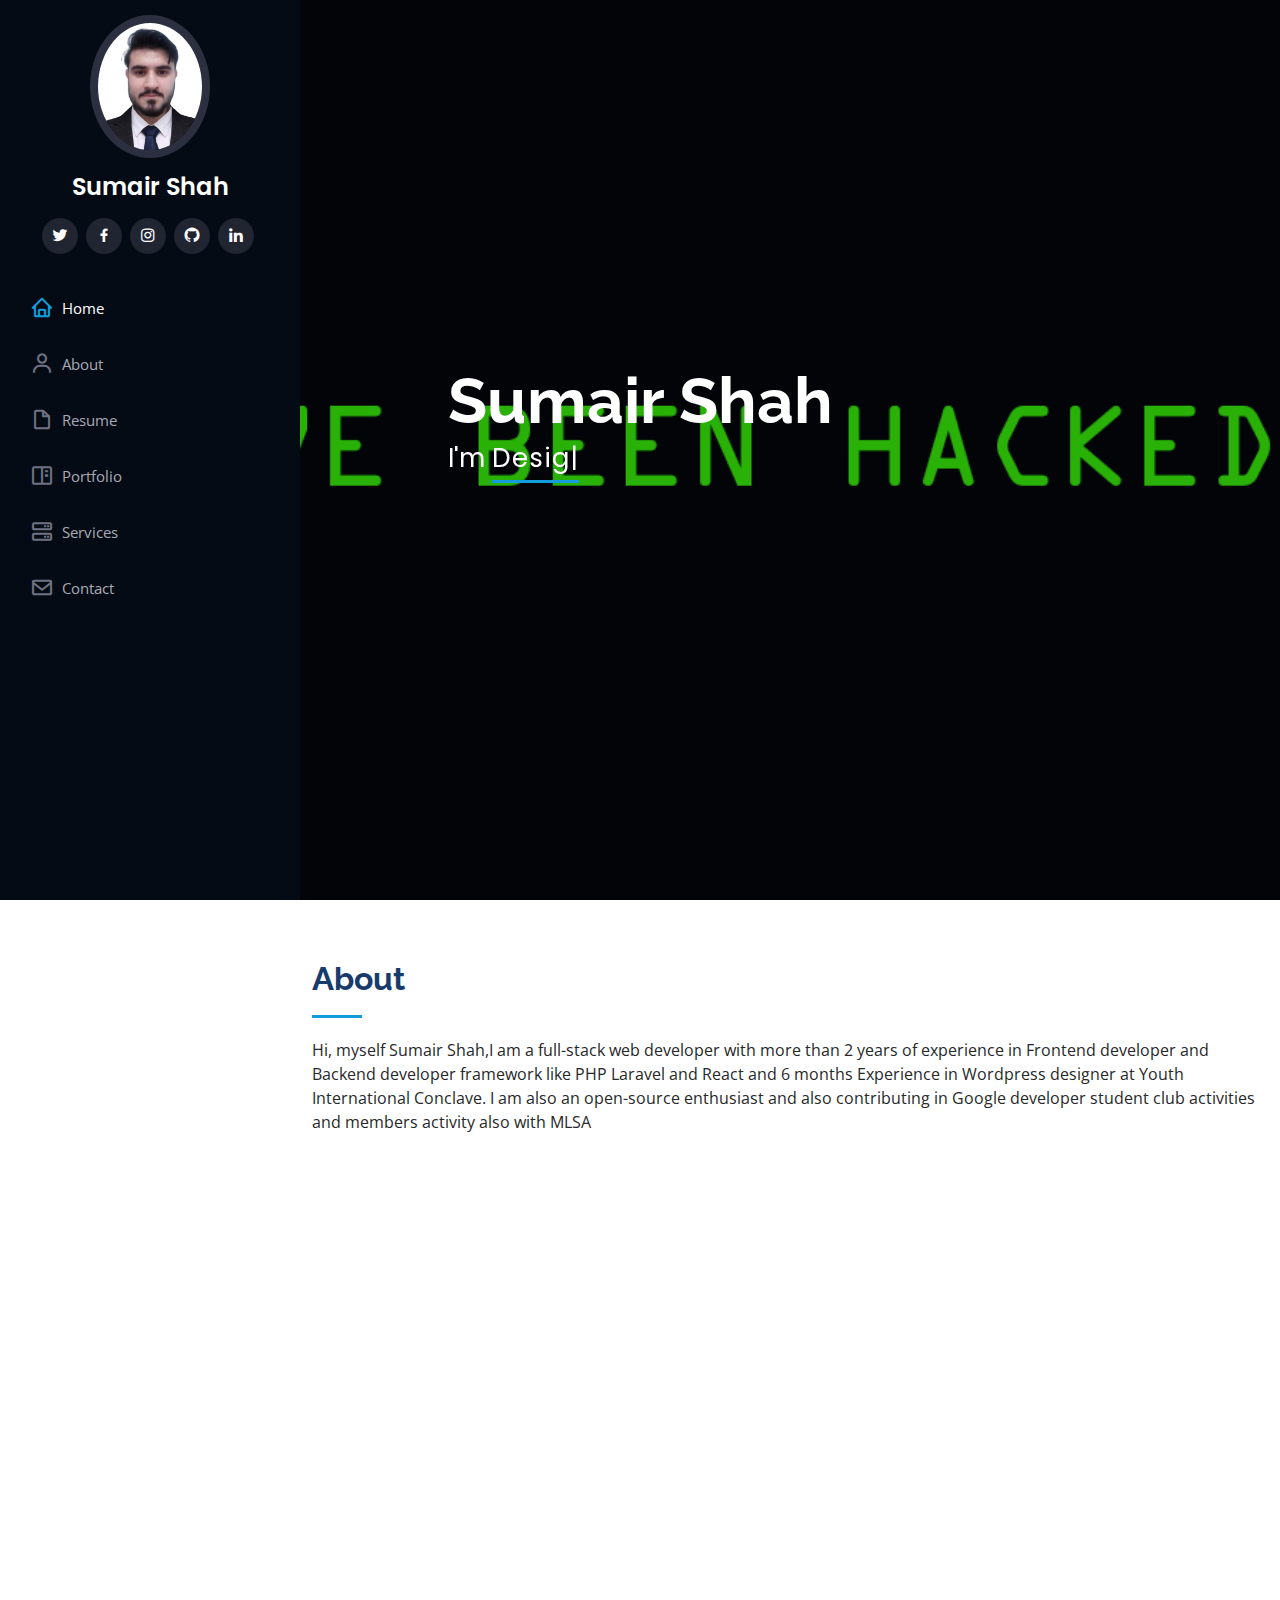
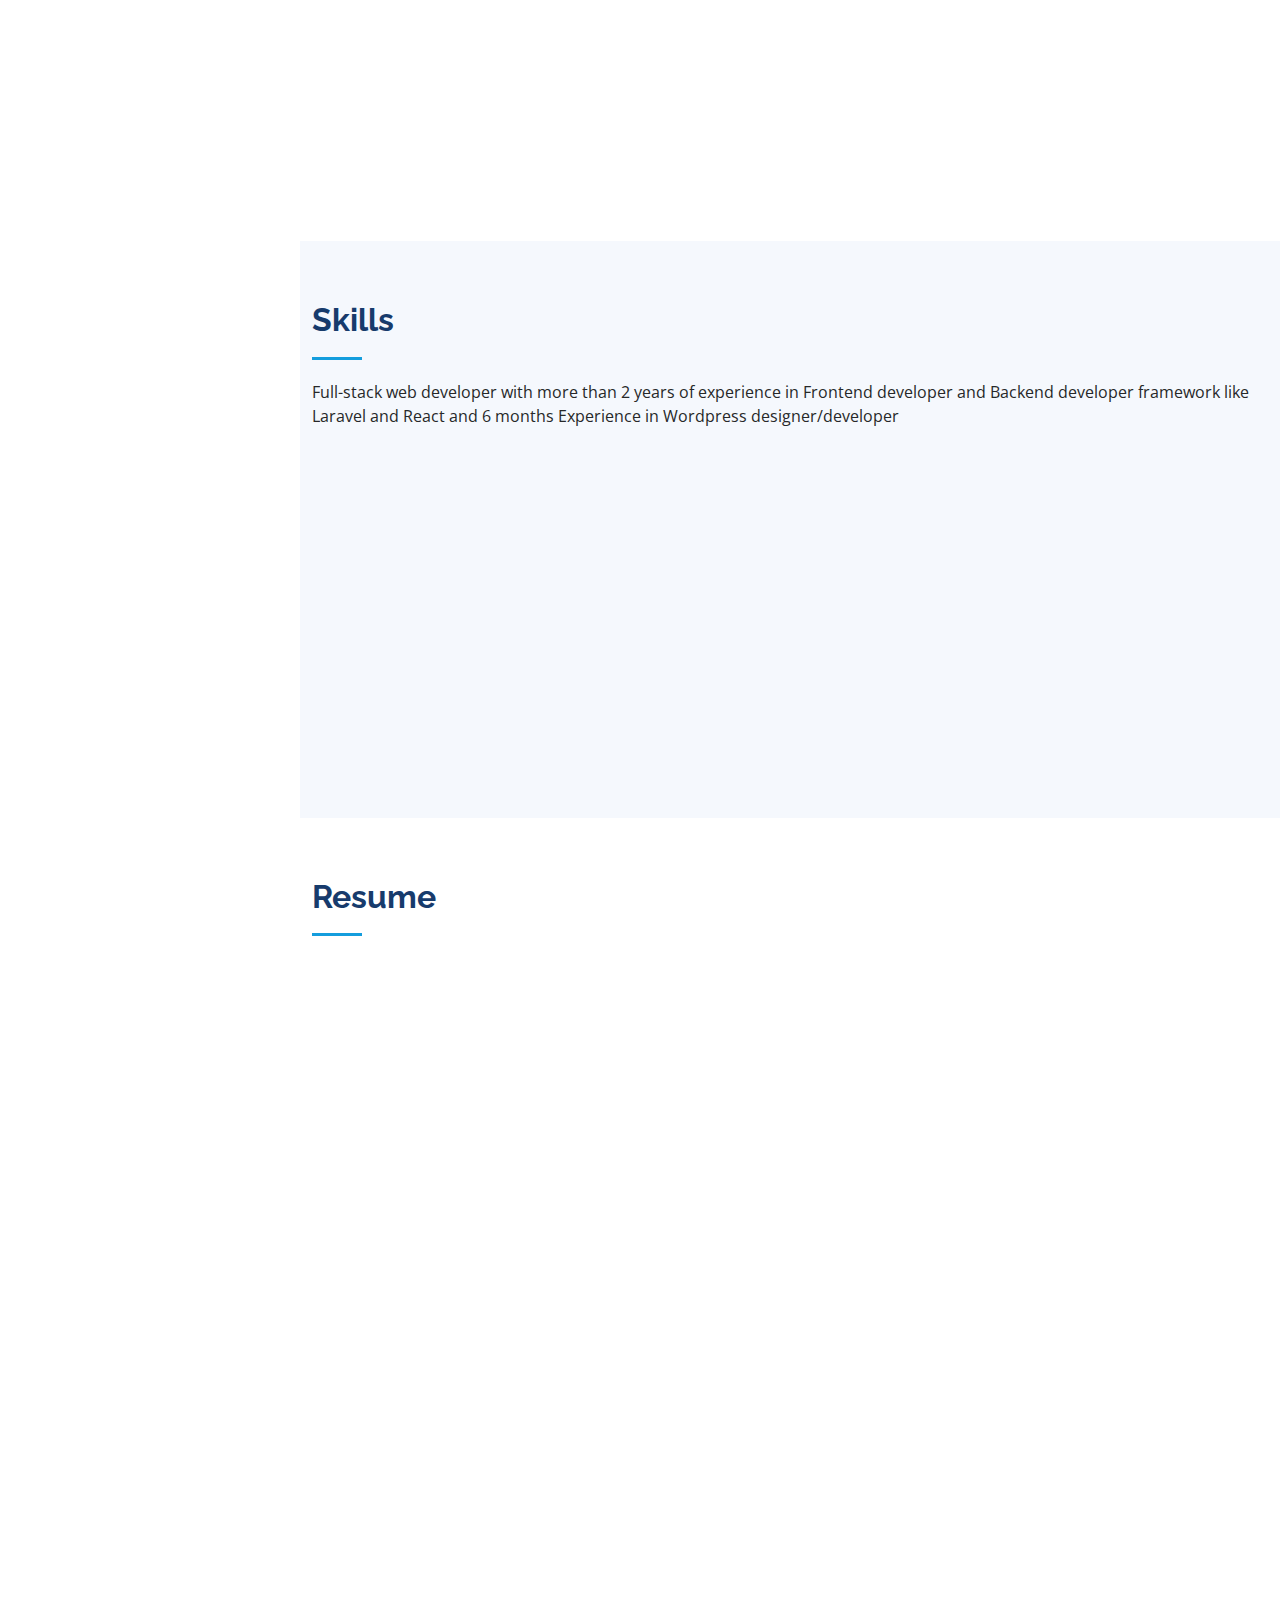
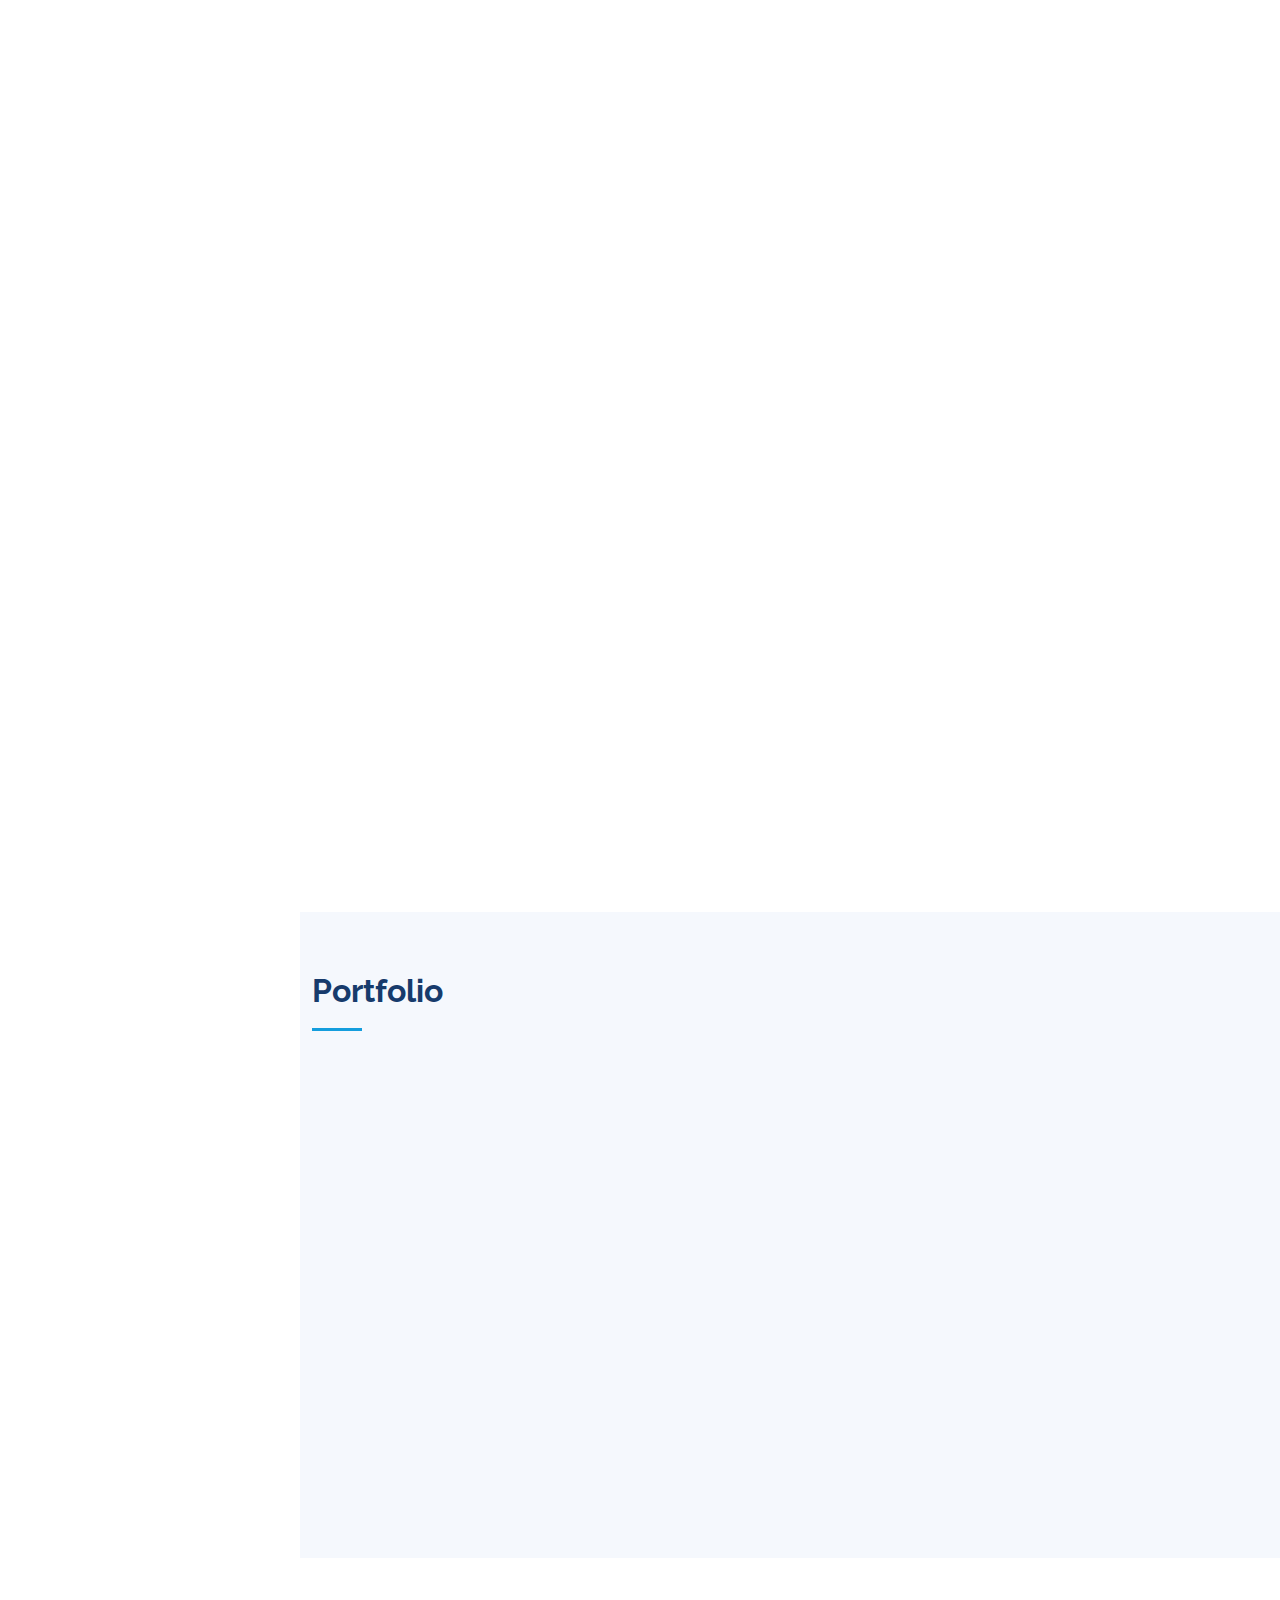
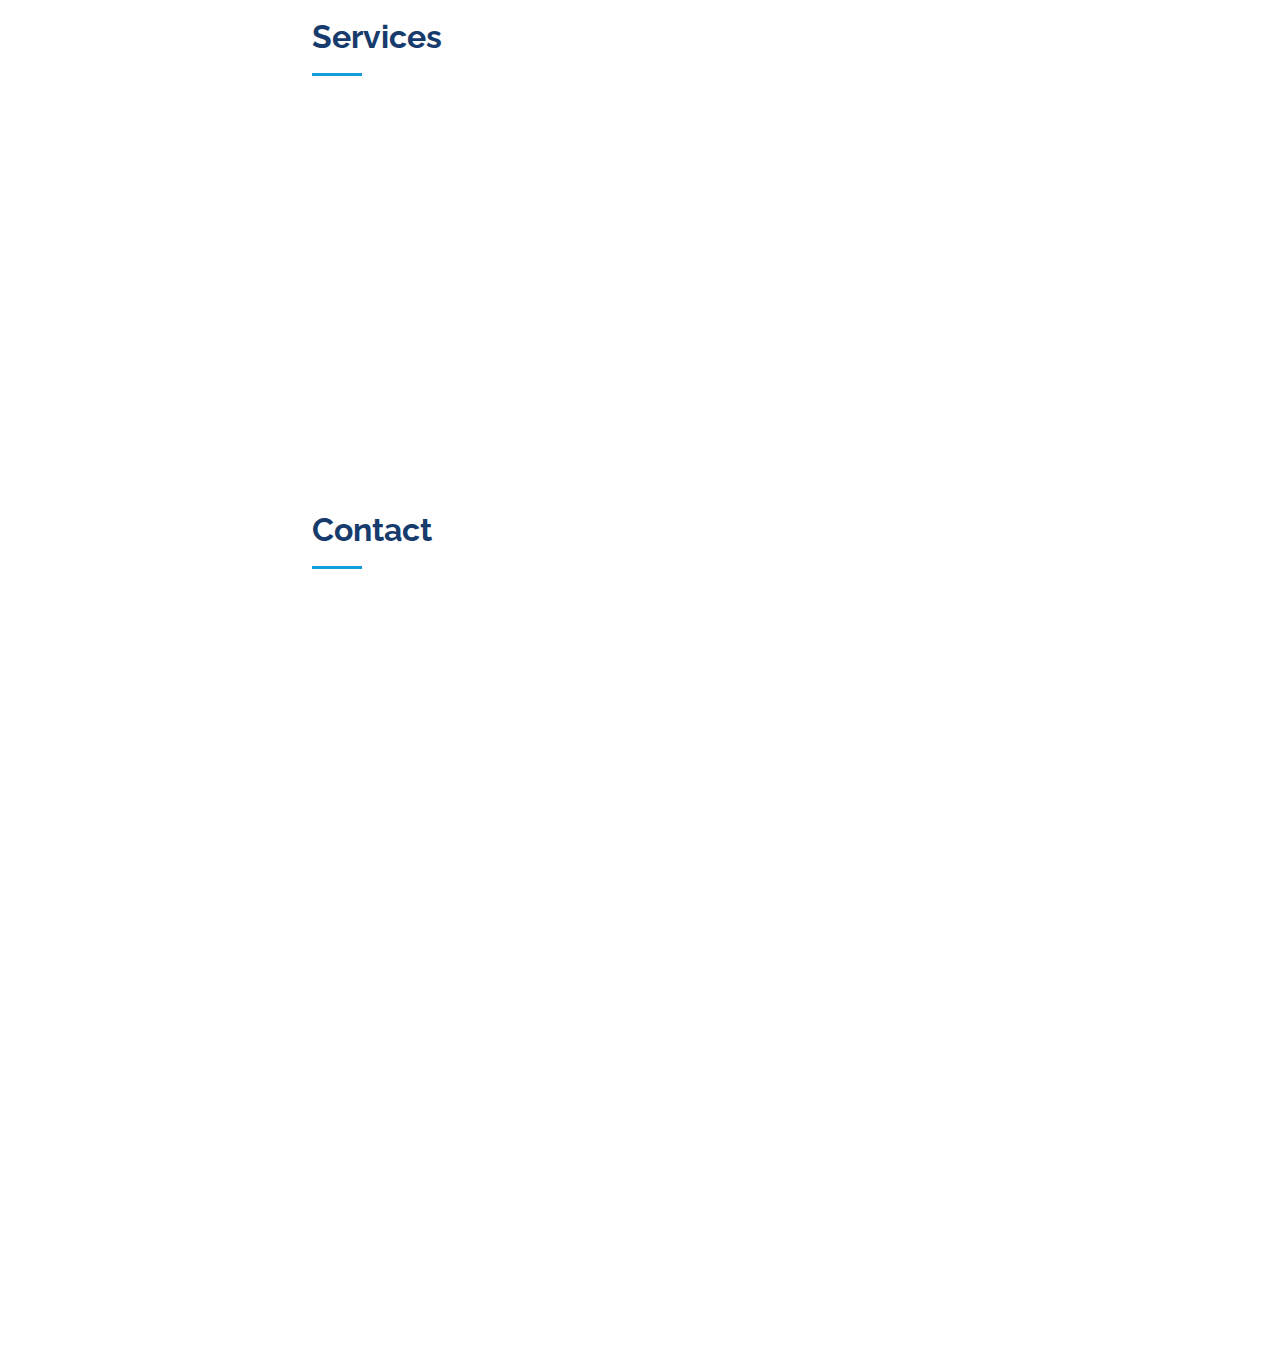
<file: index.html>
<!DOCTYPE html>
<html lang="en">

<head>
  <meta charset="utf-8">
  <meta content="width=device-width, initial-scale=1.0" name="viewport">

  <title>Sumair shah</title>
  <meta content="" name="description">
  <meta content="" name="keywords">

 

  <!-- Google Fonts -->
  <link href="https://fonts.googleapis.com/css?family=Open+Sans:300,300i,400,400i,600,600i,700,700i|Raleway:300,300i,400,400i,500,500i,600,600i,700,700i|Poppins:300,300i,400,400i,500,500i,600,600i,700,700i" rel="stylesheet">

  <!-- Vendor CSS Files -->
  <link href="assets/vendor/aos/aos.css" rel="stylesheet">
  <link href="assets/vendor/bootstrap/css/bootstrap.min.css" rel="stylesheet">
  <link href="assets/vendor/bootstrap-icons/bootstrap-icons.css" rel="stylesheet">
  <link href="assets/vendor/boxicons/css/boxicons.min.css" rel="stylesheet">
  <link href="assets/vendor/glightbox/css/glightbox.min.css" rel="stylesheet">
  <link href="assets/vendor/swiper/swiper-bundle.min.css" rel="stylesheet">

  <!-- Template Main CSS File -->
  <link href="assets/css/style.css" rel="stylesheet">

  <!-- =======================================================
  * Template Name: iPortfolio - v3.9.1
  * Template URL: https://bootstrapmade.com/iportfolio-bootstrap-portfolio-websites-template/
  * Author: BootstrapMade.com
  * License: https://bootstrapmade.com/license/
  ======================================================== -->
</head>

<body>

  <!-- ======= Mobile nav toggle button ======= -->
  <i class="bi bi-list mobile-nav-toggle d-xl-none"></i>

  <!-- ======= Header ======= -->
  <header id="header">
    <div class="d-flex flex-column">

      <div class="profile">
        <img src="assets/img/sumair.png" alt="" class="img-fluid rounded-circle">
        <h1 class="text-light"><a href="index.html">Sumair Shah</a></h1>
        <div class="social-links mt-3 text-center">
          <a href="https://twitter.com/SumairS543052" class="twitter"><i class="bx bxl-twitter"></i></a>
          <a href="https://www.facebook.com/sumair.shah.3532/" class="facebook"><i class="bx bxl-facebook"></i></a>
          <a href="https://www.instagram.com/sumair_09/" class="instagram"><i class="bx bxl-instagram"></i></a>
          <a href="https://github.com/sumair486" class="google-plus"><i class="bx bxl-github"></i></a>
          <a href="https://www.linkedin.com/in/sumair-shah-358a84194/" class="linkedin"><i class="bx bxl-linkedin"></i></a>
        </div>
      </div>

      <nav id="navbar" class="nav-menu navbar">
        <ul>
          <li><a href="#hero" class="nav-link scrollto active"><i class="bx bx-home"></i> <span>Home</span></a></li>
          <li><a href="#about" class="nav-link scrollto"><i class="bx bx-user"></i> <span>About</span></a></li>
          <li><a href="#resume" class="nav-link scrollto"><i class="bx bx-file-blank"></i> <span>Resume</span></a></li>
          <li><a href="#portfolio" class="nav-link scrollto"><i class="bx bx-book-content"></i> <span>Portfolio</span></a></li>
          <li><a href="#services" class="nav-link scrollto"><i class="bx bx-server"></i> <span>Services</span></a></li>
          <li><a href="#contact" class="nav-link scrollto"><i class="bx bx-envelope"></i> <span>Contact</span></a></li>
        </ul>
      </nav><!-- .nav-menu -->
    </div>
  </header><!-- End Header -->

  <!-- ======= Hero Section ======= -->
  <section id="hero" class="d-flex flex-column justify-content-center align-items-center">
    <div class="hero-container" data-aos="fade-in">
      <h1>Sumair Shah</h1>
      <p>I'm <span class="typed" data-typed-items="Designer, Developer"></span></p>
    </div>
  </section><!-- End Hero -->

  <main id="main">

    <!-- ======= About Section ======= -->
    <section id="about" class="about">
      <div class="container">

        <div class="section-title">
          <h2>About</h2>
          <p>Hi, myself Sumair Shah,I am a full-stack web developer with more 
than 2 years of experience in Frontend developer and Backend 
developer framework like PHP Laravel and React and 6 months Experience 
in Wordpress designer at Youth International Conclave. I am also an 
open-source enthusiast and also contributing in Google developer 
student club activities and members activity also with MLSA</p>
        </div>

        <div class="row">
          <div class="col-lg-4" data-aos="fade-right">
            <img src="assets/img/sumair.png" class="img-fluid" alt="">
          </div>
          <div class="col-lg-8 pt-4 pt-lg-0 content" data-aos="fade-left">
            <h3> Web Developer & Designer.</h3>
            <p class="fst-italic">

            </p>
            <div class="row">
              <div class="col-lg-6">
                <ul>
                  <li><i class="bi bi-chevron-right"></i> <strong>Birthday:</strong> <span>3 Sep 2001</span></li>
                  <li><i class="bi bi-chevron-right"></i> <strong>Website:</strong><a href="https://sumair-shah.netlify.app/"> <span>sumair-shah.netlify.app</span></a></li>
                  <li><i class="bi bi-chevron-right"></i> <strong>Phone:</strong> <span>03354060065</span></li>
                  <li><i class="bi bi-chevron-right"></i> <strong>City:</strong> <span>Peshawar Pakistan</span></li>
                  <li><i class="bi bi-chevron-right"></i> <strong>Github:</strong><a href="https://github.com/sumair486"> <span>github.com/sumair486</span></a></li>
                </ul>
              </div>
              <div class="col-lg-6">
                <ul>
                  <li><i class="bi bi-chevron-right"></i> <strong>Age:</strong> <span>21</span></li>
                  <li><i class="bi bi-chevron-right"></i> <strong>Degree:</strong> <span>Software Engineering</span></li>
                  <li><i class="bi bi-chevron-right"></i> <strong>Email:</strong> <span>sumairshah802@gmail.com</span></li>
                  <li><i class="bi bi-chevron-right"></i> <strong>Freelance:</strong> <span>Available</span></li>
                  <li><i class="bi bi-chevron-right"></i> <strong>LinkedIn:</strong><a href="https://www.linkedin.com/in/sumair-shah-358a84194/"> <span>www.linkedin.com/in/sumair-shah-358a84194/</span></li></a>



                </ul>
              </div>
            </div>

          </div>
        </div>

      </div>
    </section><!-- End About Section -->

    <!-- ======= Facts Section ======= -->
    <section id="facts" class="facts">
      <div class="container">

<!--         <div class="section-title">
          <h2>Facts</h2>
          <p>Magnam dolores commodi suscipit. Necessitatibus eius consequatur ex aliquid fuga eum quidem. Sit sint consectetur velit. Quisquam quos quisquam cupiditate. Et nemo qui impedit suscipit alias ea. Quia fugiat sit in iste officiis commodi quidem hic quas.</p>
        </div> -->

        <div class="row no-gutters">

          <div class="col-lg-3 col-md-6 d-md-flex align-items-md-stretch" data-aos="fade-up">
            <div class="count-box">
              <i class="bi bi-emoji-smile"></i>
              <span data-purecounter-start="0" data-purecounter-end="20" data-purecounter-duration="1" class="purecounter"></span>
              <p><strong>Happy Clients</strong></p>
            </div>
          </div>

          <div class="col-lg-3 col-md-6 d-md-flex align-items-md-stretch" data-aos="fade-up" data-aos-delay="100">
            <div class="count-box">
              <i class="bi bi-journal-richtext"></i>
              <span data-purecounter-start="0" data-purecounter-end="5" data-purecounter-duration="1" class="purecounter"></span>
              <p><strong>Projects</strong></p>
            </div>
          </div>

          <div class="col-lg-3 col-md-6 d-md-flex align-items-md-stretch" data-aos="fade-up" data-aos-delay="200">
            <div class="count-box">
              <i class="bi bi-headset"></i>
              <span data-purecounter-start="0" data-purecounter-end="24" data-purecounter-duration="1" class="purecounter"></span>
              <p><strong>Hours Of Support</strong> </p>
            </div>
          </div>

          <div class="col-lg-3 col-md-6 d-md-flex align-items-md-stretch" data-aos="fade-up" data-aos-delay="300">
            <div class="count-box">
              <i class="bi bi-people"></i>
              <span data-purecounter-start="0" data-purecounter-end="4" data-purecounter-duration="1" class="purecounter"></span>
              <p><strong>Hard Workers</strong></p>
            </div>
          </div>

        </div>

      </div>
    </section><!-- End Facts Section -->

    <!-- ======= Skills Section ======= -->
    <section id="skills" class="skills section-bg">
      <div class="container">

        <div class="section-title">
          <h2>Skills</h2>
          <p>Full-stack web developer with more 
than 2 years  of experience in Frontend developer and Backend 
developer framework like Laravel and React and 6 months Experience in Wordpress designer/developer</p>
        </div>

        <div class="row skills-content">

          <div class="col-lg-6" data-aos="fade-up">

            <div class="progress">
              <span class="skill">HTML <i class="val">100%</i></span>
              <div class="progress-bar-wrap">
                <div class="progress-bar" role="progressbar" aria-valuenow="100" aria-valuemin="0" aria-valuemax="100"></div>
              </div>
            </div>

            <div class="progress">
              <span class="skill">CSS <i class="val">90%</i></span>
              <div class="progress-bar-wrap">
                <div class="progress-bar" role="progressbar" aria-valuenow="90" aria-valuemin="0" aria-valuemax="100"></div>
              </div>
            </div>

                        <div class="progress">
              <span class="skill">Bootstrap <i class="val">100%</i></span>
              <div class="progress-bar-wrap">
                <div class="progress-bar" role="progressbar" aria-valuenow="100" aria-valuemin="0" aria-valuemax="100"></div>
              </div>
            </div>

            <div class="progress">
              <span class="skill">JavaScript <i class="val">75%</i></span>
              <div class="progress-bar-wrap">
                <div class="progress-bar" role="progressbar" aria-valuenow="75" aria-valuemin="0" aria-valuemax="100"></div>
              </div>
            </div>

                        <div class="progress">
              <span class="skill">React <i class="val">60%</i></span>
              <div class="progress-bar-wrap">
                <div class="progress-bar" role="progressbar" aria-valuenow="60" aria-valuemin="0" aria-valuemax="100"></div>
              </div>
            </div>


          </div>

          <div class="col-lg-6" data-aos="fade-up" data-aos-delay="100">

            <div class="progress">
              <span class="skill">PHP <i class="val">70%</i></span>
              <div class="progress-bar-wrap">
                <div class="progress-bar" role="progressbar" aria-valuenow="70" aria-valuemin="0" aria-valuemax="100"></div>
              </div>
            </div>

                        <div class="progress">
              <span class="skill">Laravel <i class="val">70%</i></span>
              <div class="progress-bar-wrap">
                <div class="progress-bar" role="progressbar" aria-valuenow="70" aria-valuemin="0" aria-valuemax="100"></div>
              </div>
            </div>

            <div class="progress">
              <span class="skill">WordPress/CMS <i class="val">60%</i></span>
              <div class="progress-bar-wrap">
                <div class="progress-bar" role="progressbar" aria-valuenow="60" aria-valuemin="0" aria-valuemax="100"></div>
              </div>
            </div>

                        <div class="progress">
              <span class="skill">MySQL<i class="val">80%</i></span>
              <div class="progress-bar-wrap">
                <div class="progress-bar" role="progressbar" aria-valuenow="80" aria-valuemin="0" aria-valuemax="100"></div>
              </div>
            </div>

            <div class="progress">
              <span class="skill">Figma <i class="val">50%</i></span>
              <div class="progress-bar-wrap">
                <div class="progress-bar" role="progressbar" aria-valuenow="55" aria-valuemin="0" aria-valuemax="100"></div>
              </div>
            </div>

          </div>

        </div>

      </div>
    </section><!-- End Skills Section -->

    <!-- ======= Resume Section ======= -->
    <section id="resume" class="resume">
      <div class="container">

        <div class="section-title">
          <h2>Resume</h2>
          <p></p>
        </div>

        <div class="row">
          <div class="col-lg-6" data-aos="fade-up">
            <h3 class="resume-title">Sumary</h3>
            <div class="resume-item pb-0">
              <h4>Sumair Shah</h4>
              <p><em>Hi, myself Sumair Shah,I am a full-stack web developer with more 
than 2 year of experience in Frontend developer and Backend 
developer framework like PHP Laravel and React and 6 months Experience 
in Wordpress designer/developer</em></p>
              <ul>
                <li>Peshawar Pakistan</li>
                <li>03354060065</li>
                <li>sumairshah802@gmail.com</li>
              </ul>
            </div>

            <h3 class="resume-title">Education</h3>
            <div class="resume-item">
              <h4>Bachelor of Software Engineering (Continue)</h4>
              <h5>2020 - 2024</h5>
              <p><em>Abasyn University Peshawar</em></p>
<!--               <p>Qui deserunt veniam. Et sed aliquam labore tempore sed quisquam iusto autem sit. Ea vero voluptatum qui ut dignissimos deleniti nerada porti sand markend</p> -->
            </div>

                        <h3 class="resume-title">Certifications
</h3>
            <div class="resume-item">
              <h4>Tech Karo”/ Coding course by circlewomen.co (sponsored by Engro) 

</h4>
              <h5>August 2022 - January 2023</h5>
              <p><em>Visual Training
Certified Front-end Web Developer
</em></p>
<!--               <p>Qui deserunt veniam. Et sed aliquam labore tempore sed quisquam iusto autem sit. Ea vero voluptatum qui ut dignissimos deleniti nerada porti sand markend</p> -->
              <h4>Trustech IT Solution:
</h4>
              <h5>2022</h5>
              <p><em>Certified as a Full stack web development
</em></p>

              <h4>Pakistan Software Export Board (PSEB) :

</h4>
              <h5>2022</h5>
              <p><em>Successfully completed Laravel development course

</em></p>

<h4>Microsoft Learning Student Ambassador :

</h4>
              <h5>2024</h5>
              <p><em>Web Lead in my University and manage different events and siminors

</em></p>

<h4>AWS Certified:
  

</h4>
              <h5>2024</h5>
              <p><em>Certified AWS Cloud Practitioner Essential

</em></p>

            </div>

          </div>
          <div class="col-lg-6" data-aos="fade-up" data-aos-delay="100">
            <h3 class="resume-title">Professional Experience</h3>
            <div class="resume-item">

              <h4>The Nerd Camp IT Solution</h4>
              <h5>2022</h5>
              <p><em>Web Developer</em></p>
              <ul>
                <li>Contribution in web application software like point of sales(POS)
softwares system
</li>
                <li>Cooperate with web designers to match visual design intent
. </li>

              </ul>
            </div>
            <div class="resume-item">
              <h4>Trustech IT Solution</h4>
              <h5>10/2021 - 01/2022</h5>
              <p><em>Web Developer Intern</em></p>
              <ul>
                <li> Write well designed, testable, efficient code by using best software 
development practices</li>
                <li>Integrate data from various back-end services and databases
</li>
               
              </ul>
            </div>

                        <div class="resume-item">
              <h4>Youth International Conclave</h4>
              <h5>02/2021 to 08/2022</h5>
              <p><em>Wordpress Developer</em></p>
              <ul>
                <li> Maintenance ,develop responsive website for Youth International 
Conclave organization.</li>

               
              </ul>
            </div>


            <div class="resume-item">
              <h4>ByteWise Limited</h4>
              <h5>06/2023 to 09/2023</h5>
              <p><em>Laravel Developer</em></p>
              <ul>
                <li> Successfully Collaborate to a projects such us POS , CMS, ERP Systems.</li>

               
              </ul>
            </div>


            <div class="resume-item">
              <h4>HeadStarter Fellow ship</h4>
              <h5>06/2024 to 08/2024</h5>
              <p><em>AI Engineer</em></p>
              <ul>
                <li>At Headstarter AI, a company renowned for its cutting-edge artificial intelligence technologies, I will be working on a range of projects that leverage my skills in software development and my passion for AI.</li>

               
              </ul>
            </div>

            <h3 class="resume-title">Extra Curriculum:
</h3>
            <div class="resume-item">

              <ul>
                <li>Participate in 
HACKTOBERFEST (2022)
</li>
                <li>Google Developer Student 
Club Member and perform 
different activities
. </li>
<li>Microsoft Learning Student Ambassador(Web Lead) and perform 
  events and siminors ,different activities.
  . </li>

              </ul>
            </div>


          </div>
        </div>

      </div>
    </section><!-- End Resume Section -->

    <!-- ======= Portfolio Section ======= -->
    <section id="portfolio" class="portfolio section-bg">
      <div class="container">

        <div class="section-title">
          <h2>Portfolio</h2>

        </div>

        <div class="row" data-aos="fade-up">
          <div class="col-lg-12 d-flex justify-content-center">
            <ul id="portfolio-flters">
              <li data-filter="*" class="filter-active">All Projects</li>

            </ul>
          </div>
        </div>

        <div class="row portfolio-container" data-aos="fade-up" data-aos-delay="100">

          <div class="col-lg-4 col-md-6 portfolio-item filter-app">
            <div class="portfolio-wrap">
              <img src="assets/img/portfolio/hosp2.png" class="img-fluid" alt="">
              <div class="portfolio-links">
                <a href="assets/img/portfolio/hosp2.png" data-gallery="portfolioGallery" class="portfolio-lightbox" title="App 1"><i class="bx bx-plus"></i></a>
                <a href="portfolio-details.html" title="More Details"><i class="bx bx-link"></i></a>
              </div>
            </div>
          </div>

          <div class="col-lg-4 col-md-6 portfolio-item filter-web">
            <div class="portfolio-wrap">
              <img src="assets/img/portfolio/ecom1.png" class="img-fluid" alt="">
              <div class="portfolio-links">
                <a href="assets/img/portfolio/ecom1.png" data-gallery="portfolioGallery" class="portfolio-lightbox" title="Web 3"><i class="bx bx-plus"></i></a>
                <a href="portfolio-details-2.html" title="More Details"><i class="bx bx-link"></i></a>
              </div>
            </div>
          </div>

          <div class="col-lg-4 col-md-6 portfolio-item filter-app">
            <div class="portfolio-wrap">
              <img src="assets/img/portfolio/haq1.png" class="img-fluid" alt="">
              <div class="portfolio-links">
                <a href="assets/img/portfolio/haq1.png" data-gallery="portfolioGallery" class="portfolio-lightbox" title="App 2"><i class="bx bx-plus"></i></a>
                <a href="portfolio-details-3.html" title="More Details"><i class="bx bx-link"></i></a>
              </div>
            </div>
          </div>

          <div class="col-lg-4 col-md-6 portfolio-item filter-card">
            <div class="portfolio-wrap">
              <img src="assets/img/portfolio/text1.png" class="img-fluid" alt="">
              <div class="portfolio-links">
                <a href="assets/img/portfolio/text1.png" data-gallery="portfolioGallery" class="portfolio-lightbox" title="Card 2"><i class="bx bx-plus"></i></a>
                <a href="portfolio-details-4.html" title="More Details"><i class="bx bx-link"></i></a>
              </div>
            </div>
          </div>



          <div class="col-lg-4 col-md-6 portfolio-item filter-app">
            <div class="portfolio-wrap">
              <img src="assets/img/portfolio/sind1.png" class="img-fluid" alt="">
              <div class="portfolio-links">
                <a href="assets/img/portfolio/sind1.png" data-gallery="portfolioGallery" class="portfolio-lightbox" title="App 3"><i class="bx bx-plus"></i></a>
                <a href="portfolio-details-6.html" title="More Details"><i class="bx bx-link"></i></a>
              </div>
            </div>
          </div>

                    <div class="col-lg-4 col-md-6 portfolio-item filter-web">
            <div class="portfolio-wrap">
              <img src="assets/img/portfolio/wea1.png" class="img-fluid" alt="">
              <div class="portfolio-links">
                <a href="assets/img/portfolio/wea1.png" data-gallery="portfolioGallery" class="portfolio-lightbox" title="Web 2"><i class="bx bx-plus"></i></a>
                <a href="portfolio-details-5.html" title="More Details"><i class="bx bx-link"></i></a>
              </div>
            </div>
          </div>


        </div>

      </div>
    </section><!-- End Portfolio Section -->

    <!-- ======= Services Section ======= -->
    <section id="services" class="services">
      <div class="container">

        <div class="section-title">
          <h2>Services</h2>

        </div>

        <div class="row">
          <div class="col-lg-4 col-md-6 icon-box" data-aos="fade-up">
            <div class="icon"><i class="bi bi-briefcase"></i></div>
            <h4 class="title">Website development</h4>
            <p class="description">Web development services help create all types of web-based software and ensure great experience for web users. At ScienceSoft, we professionally design, redesign and continuously support customer-facing </p>
          </div>
          <div class="col-lg-4 col-md-6 icon-box" data-aos="fade-up" data-aos-delay="100">
            <div class="icon"><i class="bi bi-card-checklist"></i></div>
            <h4 class="title">Web apps</h4>
            <p class="description">We build web apps for efficient management of different business activities. We apply smart automation to streamline workflows and integrate corporate systems together for coherent operation.</p>
          </div>
          
         
         
          <div class="col-lg-4 col-md-6 icon-box" data-aos="fade-up" data-aos-delay="500">
            <div class="icon"><i class="bi bi-calendar4-week"></i></div>
            <h4 class="title">UI/UX</h4>
            <p class="description">A UI/UX designer's job is to create user-friendly interfaces that enable users to understand how to use complex technical products. If you're passionate about the latest technology trends and devices.</p>
          </div>
        </div>

      </div>
    </section><!-- End Services Section -->




    <!-- ======= Contact Section ======= -->
    <section id="contact" class="contact">
      <div class="container">

        <div class="section-title">
          <h2>Contact</h2>

        </div>

        <div class="row" data-aos="fade-in">

          <div class="col-lg-5 d-flex align-items-stretch">
            <div class="info">
              <div class="address">
                <i class="bi bi-geo-alt"></i>
                <h4>Location:</h4>
                <p>Peshawar Pakistan</p>
              </div>

              <div class="email">
                <i class="bi bi-envelope"></i>
                <h4>Email:</h4>
                <p>sumairshah802@gmail.com</p>
              </div>

              <div class="phone">
                <i class="bi bi-phone"></i>
                <h4>Call:</h4>
                <p>03354060065</p>
              </div>

              <iframe src="https://www.google.com/maps/embed?pb=!1m14!1m8!1m3!1d12097.433213460943!2d-74.0062269!3d40.7101282!3m2!1i1024!2i768!4f13.1!3m3!1m2!1s0x0%3A0xb89d1fe6bc499443!2sDowntown+Conference+Center!5e0!3m2!1smk!2sbg!4v1539943755621" frameborder="0" style="border:0; width: 100%; height: 290px;" allowfullscreen></iframe>
            </div>

          </div>

          <div class="col-lg-7 mt-5 mt-lg-0 d-flex align-items-stretch">
            <form action="forms/contact.php" method="post" role="form" class="php-email-form">
              <div class="row">
                <div class="form-group col-md-6">
                  <label for="name">Your Name</label>
                  <input type="text" name="name" class="form-control" id="name" required>
                </div>
                <div class="form-group col-md-6">
                  <label for="name">Your Email</label>
                  <input type="email" class="form-control" name="email" id="email" required>
                </div>
              </div>
              <div class="form-group">
                <label for="name">Subject</label>
                <input type="text" class="form-control" name="subject" id="subject" required>
              </div>
              <div class="form-group">
                <label for="name">Message</label>
                <textarea class="form-control" name="message" rows="10" required></textarea>
              </div>
              <div class="my-3">
                <div class="loading">Loading</div>
                <div class="error-message"></div>
                <div class="sent-message">Your message has been sent. Thank you!</div>
              </div>
              <div class="text-center"><button type="submit">Send Message</button></div>
            </form>
          </div>

        </div>

      </div>
    </section><!-- End Contact Section -->

  </main><!-- End #main -->



  <a href="#" class="back-to-top d-flex align-items-center justify-content-center"><i class="bi bi-arrow-up-short"></i></a>

  <!-- Vendor JS Files -->
  <script src="assets/vendor/purecounter/purecounter_vanilla.js"></script>
  <script src="assets/vendor/aos/aos.js"></script>
  <script src="assets/vendor/bootstrap/js/bootstrap.bundle.min.js"></script>
  <script src="assets/vendor/glightbox/js/glightbox.min.js"></script>
  <script src="assets/vendor/isotope-layout/isotope.pkgd.min.js"></script>
  <script src="assets/vendor/swiper/swiper-bundle.min.js"></script>
  <script src="assets/vendor/typed.js/typed.min.js"></script>
  <script src="assets/vendor/waypoints/noframework.waypoints.js"></script>
  <script src="assets/vendor/php-email-form/validate.js"></script>

  <!-- Template Main JS File -->
  <script src="assets/js/main.js"></script>

</body>

</html>
</file>
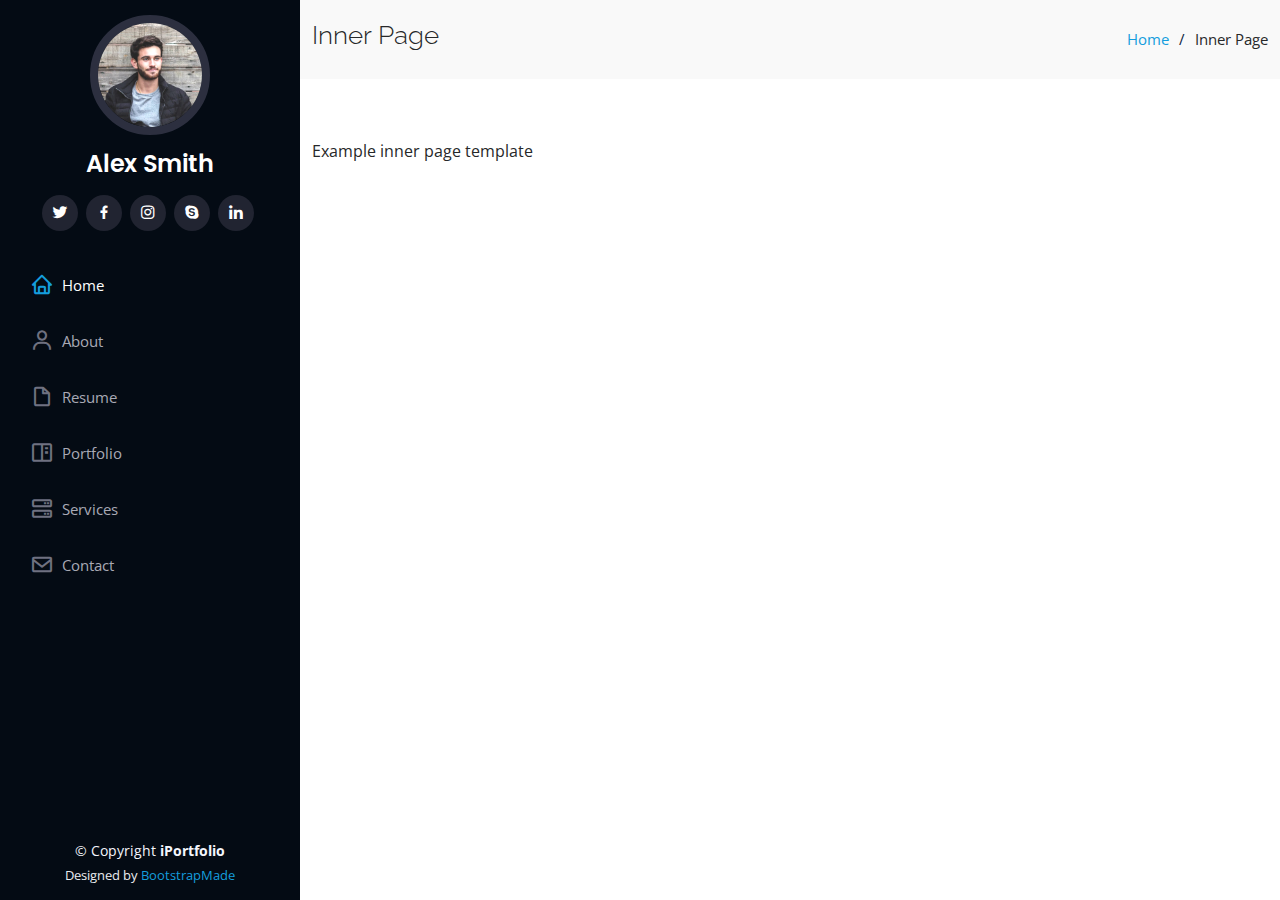
<file: inner-page.html>
<!DOCTYPE html>
<html lang="en">

<head>
  <meta charset="utf-8">
  <meta content="width=device-width, initial-scale=1.0" name="viewport">

  <title>Inner Page - iPortfolio Bootstrap Template</title>
  <meta content="" name="description">
  <meta content="" name="keywords">

  <!-- Favicons -->
  <link href="assets/img/sumair.png" rel="icon">
  <link href="assets/img/apple-touch-icon.png" rel="apple-touch-icon">

  <!-- Google Fonts -->
  <link href="https://fonts.googleapis.com/css?family=Open+Sans:300,300i,400,400i,600,600i,700,700i|Raleway:300,300i,400,400i,500,500i,600,600i,700,700i|Poppins:300,300i,400,400i,500,500i,600,600i,700,700i" rel="stylesheet">

  <!-- Vendor CSS Files -->
  <link href="assets/vendor/aos/aos.css" rel="stylesheet">
  <link href="assets/vendor/bootstrap/css/bootstrap.min.css" rel="stylesheet">
  <link href="assets/vendor/bootstrap-icons/bootstrap-icons.css" rel="stylesheet">
  <link href="assets/vendor/boxicons/css/boxicons.min.css" rel="stylesheet">
  <link href="assets/vendor/glightbox/css/glightbox.min.css" rel="stylesheet">
  <link href="assets/vendor/swiper/swiper-bundle.min.css" rel="stylesheet">

  <!-- Template Main CSS File -->
  <link href="assets/css/style.css" rel="stylesheet">

  <!-- =======================================================
  * Template Name: iPortfolio - v3.9.1
  * Template URL: https://bootstrapmade.com/iportfolio-bootstrap-portfolio-websites-template/
  * Author: BootstrapMade.com
  * License: https://bootstrapmade.com/license/
  ======================================================== -->
</head>

<body>

  <!-- ======= Mobile nav toggle button ======= -->
  <i class="bi bi-list mobile-nav-toggle d-xl-none"></i>

  <!-- ======= Header ======= -->
  <header id="header">
    <div class="d-flex flex-column">

      <div class="profile">
        <img src="assets/img/profile-img.jpg" alt="" class="img-fluid rounded-circle">
        <h1 class="text-light"><a href="index.html">Alex Smith</a></h1>
        <div class="social-links mt-3 text-center">
          <a href="#" class="twitter"><i class="bx bxl-twitter"></i></a>
          <a href="#" class="facebook"><i class="bx bxl-facebook"></i></a>
          <a href="#" class="instagram"><i class="bx bxl-instagram"></i></a>
          <a href="#" class="google-plus"><i class="bx bxl-skype"></i></a>
          <a href="#" class="linkedin"><i class="bx bxl-linkedin"></i></a>
        </div>
      </div>

      <nav id="navbar" class="nav-menu navbar">
        <ul>
          <li><a href="#hero" class="nav-link scrollto active"><i class="bx bx-home"></i> <span>Home</span></a></li>
          <li><a href="#about" class="nav-link scrollto"><i class="bx bx-user"></i> <span>About</span></a></li>
          <li><a href="#resume" class="nav-link scrollto"><i class="bx bx-file-blank"></i> <span>Resume</span></a></li>
          <li><a href="#portfolio" class="nav-link scrollto"><i class="bx bx-book-content"></i> <span>Portfolio</span></a></li>
          <li><a href="#services" class="nav-link scrollto"><i class="bx bx-server"></i> <span>Services</span></a></li>
          <li><a href="#contact" class="nav-link scrollto"><i class="bx bx-envelope"></i> <span>Contact</span></a></li>
        </ul>
      </nav><!-- .nav-menu -->
    </div>
  </header><!-- End Header -->

  <main id="main">

    <!-- ======= Breadcrumbs ======= -->
    <section class="breadcrumbs">
      <div class="container">

        <div class="d-flex justify-content-between align-items-center">
          <h2>Inner Page</h2>
          <ol>
            <li><a href="index.html">Home</a></li>
            <li>Inner Page</li>
          </ol>
        </div>

      </div>
    </section><!-- End Breadcrumbs -->

    <section class="inner-page">
      <div class="container">
        <p>
          Example inner page template
        </p>
      </div>
    </section>

  </main><!-- End #main -->

  <!-- ======= Footer ======= -->
  <footer id="footer">
    <div class="container">
      <div class="copyright">
        &copy; Copyright <strong><span>iPortfolio</span></strong>
      </div>
      <div class="credits">
        <!-- All the links in the footer should remain intact. -->
        <!-- You can delete the links only if you purchased the pro version. -->
        <!-- Licensing information: https://bootstrapmade.com/license/ -->
        <!-- Purchase the pro version with working PHP/AJAX contact form: https://bootstrapmade.com/iportfolio-bootstrap-portfolio-websites-template/ -->
        Designed by <a href="https://bootstrapmade.com/">BootstrapMade</a>
      </div>
    </div>
  </footer><!-- End  Footer -->

  <a href="#" class="back-to-top d-flex align-items-center justify-content-center"><i class="bi bi-arrow-up-short"></i></a>

  <!-- Vendor JS Files -->
  <script src="assets/vendor/purecounter/purecounter_vanilla.js"></script>
  <script src="assets/vendor/aos/aos.js"></script>
  <script src="assets/vendor/bootstrap/js/bootstrap.bundle.min.js"></script>
  <script src="assets/vendor/glightbox/js/glightbox.min.js"></script>
  <script src="assets/vendor/isotope-layout/isotope.pkgd.min.js"></script>
  <script src="assets/vendor/swiper/swiper-bundle.min.js"></script>
  <script src="assets/vendor/typed.js/typed.min.js"></script>
  <script src="assets/vendor/waypoints/noframework.waypoints.js"></script>
  <script src="assets/vendor/php-email-form/validate.js"></script>

  <!-- Template Main JS File -->
  <script src="assets/js/main.js"></script>

</body>

</html>
</file>
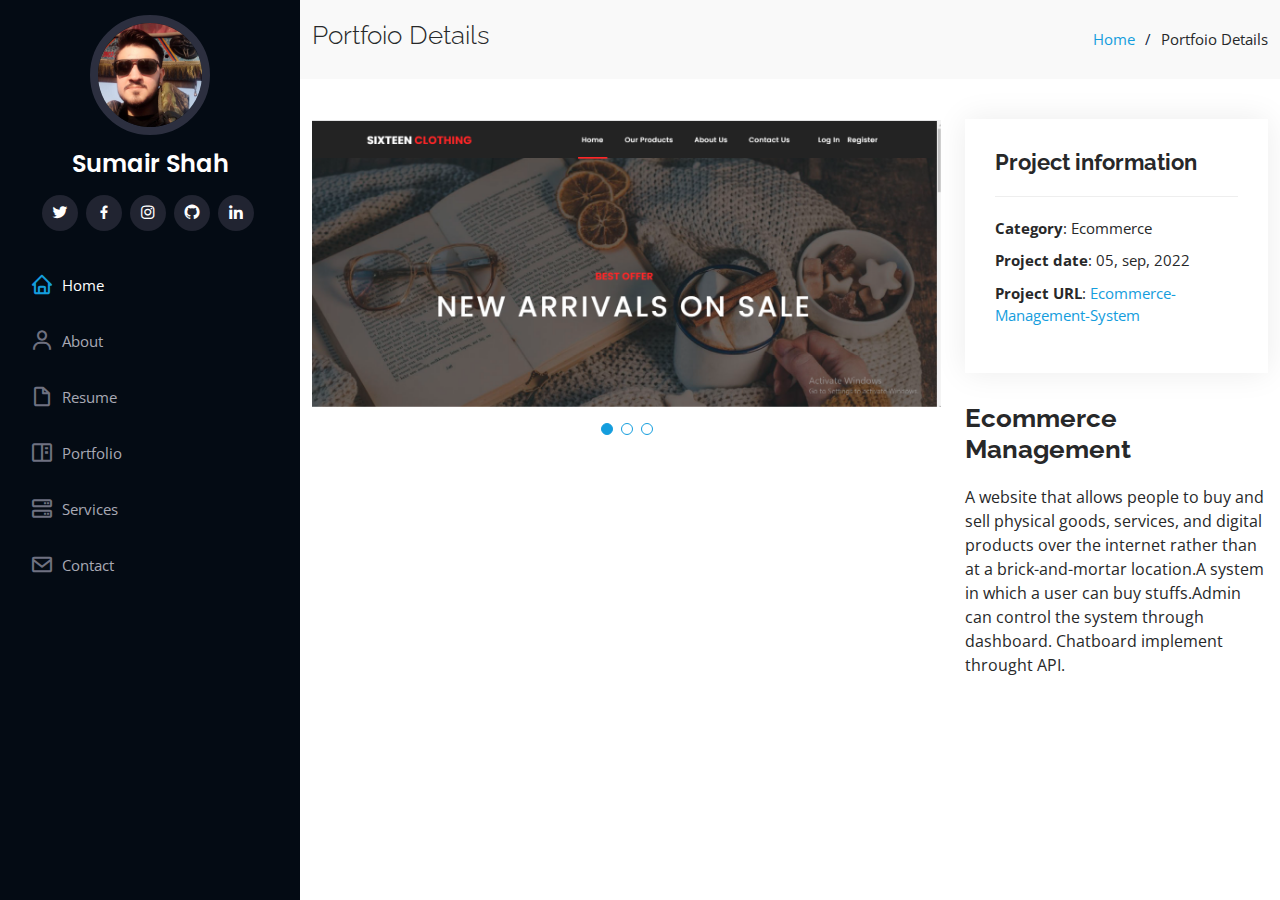
<file: portfolio-details-2.html>
<!DOCTYPE html>
<html lang="en">

<head>
  <meta charset="utf-8">
  <meta content="width=device-width, initial-scale=1.0" name="viewport">

  <title>Portfolio Details</title>
  <meta content="" name="description">
  <meta content="" name="keywords">

  <!-- Favicons -->
  <link href="assets/img/favicon.png" rel="icon">
  <link href="assets/img/apple-touch-icon.png" rel="apple-touch-icon">

  <!-- Google Fonts -->
  <link href="https://fonts.googleapis.com/css?family=Open+Sans:300,300i,400,400i,600,600i,700,700i|Raleway:300,300i,400,400i,500,500i,600,600i,700,700i|Poppins:300,300i,400,400i,500,500i,600,600i,700,700i" rel="stylesheet">

  <!-- Vendor CSS Files -->
  <link href="assets/vendor/aos/aos.css" rel="stylesheet">
  <link href="assets/vendor/bootstrap/css/bootstrap.min.css" rel="stylesheet">
  <link href="assets/vendor/bootstrap-icons/bootstrap-icons.css" rel="stylesheet">
  <link href="assets/vendor/boxicons/css/boxicons.min.css" rel="stylesheet">
  <link href="assets/vendor/glightbox/css/glightbox.min.css" rel="stylesheet">
  <link href="assets/vendor/swiper/swiper-bundle.min.css" rel="stylesheet">

  <!-- Template Main CSS File -->
  <link href="assets/css/style.css" rel="stylesheet">

  <!-- =======================================================
  * Template Name: iPortfolio - v3.9.1
  * Template URL: https://bootstrapmade.com/iportfolio-bootstrap-portfolio-websites-template/
  * Author: BootstrapMade.com
  * License: https://bootstrapmade.com/license/
  ======================================================== -->
</head>

<body>

  <!-- ======= Mobile nav toggle button ======= -->
  <i class="bi bi-list mobile-nav-toggle d-xl-none"></i>

  <header id="header">
    <div class="d-flex flex-column">

      <div class="profile">
        <img src="assets/img/sumair.jpg" alt="" class="img-fluid rounded-circle">
        <h1 class="text-light"><a href="index.html">Sumair Shah</a></h1>
        <div class="social-links mt-3 text-center">
          <a href="https://twitter.com/SumairS543052" class="twitter"><i class="bx bxl-twitter"></i></a>
          <a href="https://www.facebook.com/sumair.shah.3532/" class="facebook"><i class="bx bxl-facebook"></i></a>
          <a href="https://www.instagram.com/sumair_09/" class="instagram"><i class="bx bxl-instagram"></i></a>
          <a href="https://github.com/sumair486" class="google-plus"><i class="bx bxl-github"></i></a>
          <a href="https://www.linkedin.com/in/sumair-shah-358a84194/" class="linkedin"><i class="bx bxl-linkedin"></i></a>
        </div>
      </div>

      <nav id="navbar" class="nav-menu navbar">
        <ul>
          <li><a href="#hero" class="nav-link scrollto active"><i class="bx bx-home"></i> <span>Home</span></a></li>
          <li><a href="#about" class="nav-link scrollto"><i class="bx bx-user"></i> <span>About</span></a></li>
          <li><a href="#resume" class="nav-link scrollto"><i class="bx bx-file-blank"></i> <span>Resume</span></a></li>
          <li><a href="#portfolio" class="nav-link scrollto"><i class="bx bx-book-content"></i> <span>Portfolio</span></a></li>
          <li><a href="#services" class="nav-link scrollto"><i class="bx bx-server"></i> <span>Services</span></a></li>
          <li><a href="#contact" class="nav-link scrollto"><i class="bx bx-envelope"></i> <span>Contact</span></a></li>
        </ul>
      </nav><!-- .nav-menu -->
    </div>
  </header><!-- End Header -->


  <main id="main">

    <!-- ======= Breadcrumbs ======= -->
    <section id="breadcrumbs" class="breadcrumbs">
      <div class="container">

        <div class="d-flex justify-content-between align-items-center">
          <h2>Portfoio Details</h2>
          <ol>
            <li><a href="index.html">Home</a></li>
            <li>Portfoio Details</li>
          </ol>
        </div>

      </div>
    </section><!-- End Breadcrumbs -->

    <!-- ======= Portfolio Details Section ======= -->
    <section id="portfolio-details" class="portfolio-details">
      <div class="container">

        <div class="row gy-4">

          <div class="col-lg-8">
            <div class="portfolio-details-slider swiper">
              <div class="swiper-wrapper align-items-center">

                <div class="swiper-slide">
                  <img src="assets/img/portfolio/ecom1.png" alt="">
                </div>

                <div class="swiper-slide">
                  <img src="assets/img/portfolio/ecom2.png" alt="">
                </div>

                <div class="swiper-slide">
                  <img src="assets/img/portfolio/ecom3.png" alt="">
                </div>



              </div>
              <div class="swiper-pagination"></div>
            </div>
          </div>

          <div class="col-lg-4">
            <div class="portfolio-info">
              <h3>Project information</h3>
              <ul>
                <li><strong>Category</strong>: Ecommerce</li>
                <li><strong>Project date</strong>: 05, sep, 2022</li>
                <li><strong>Project URL</strong>: <a href="https://github.com/sumair486/Ecommerce-Management-System">Ecommerce-Management-System</a></li>
              </ul>
            </div>
            <div class="portfolio-description">
              <h2>Ecommerce Management</h2>
              <p>
              A website that allows people to buy and sell physical goods, services, and digital products over the internet rather than at a brick-and-mortar location.A system in which a user can buy stuffs.Admin can control the system through dashboard. Chatboard implement throught API.
              </p>
            </div>
          </div>

        </div>

      </div>
    </section><!-- End Portfolio Details Section -->

  </main><!-- End #main -->



  <a href="#" class="back-to-top d-flex align-items-center justify-content-center"><i class="bi bi-arrow-up-short"></i></a>

  <!-- Vendor JS Files -->
  <script src="assets/vendor/purecounter/purecounter_vanilla.js"></script>
  <script src="assets/vendor/aos/aos.js"></script>
  <script src="assets/vendor/bootstrap/js/bootstrap.bundle.min.js"></script>
  <script src="assets/vendor/glightbox/js/glightbox.min.js"></script>
  <script src="assets/vendor/isotope-layout/isotope.pkgd.min.js"></script>
  <script src="assets/vendor/swiper/swiper-bundle.min.js"></script>
  <script src="assets/vendor/typed.js/typed.min.js"></script>
  <script src="assets/vendor/waypoints/noframework.waypoints.js"></script>
  <script src="assets/vendor/php-email-form/validate.js"></script>

  <!-- Template Main JS File -->
  <script src="assets/js/main.js"></script>

</body>

</html>
</file>
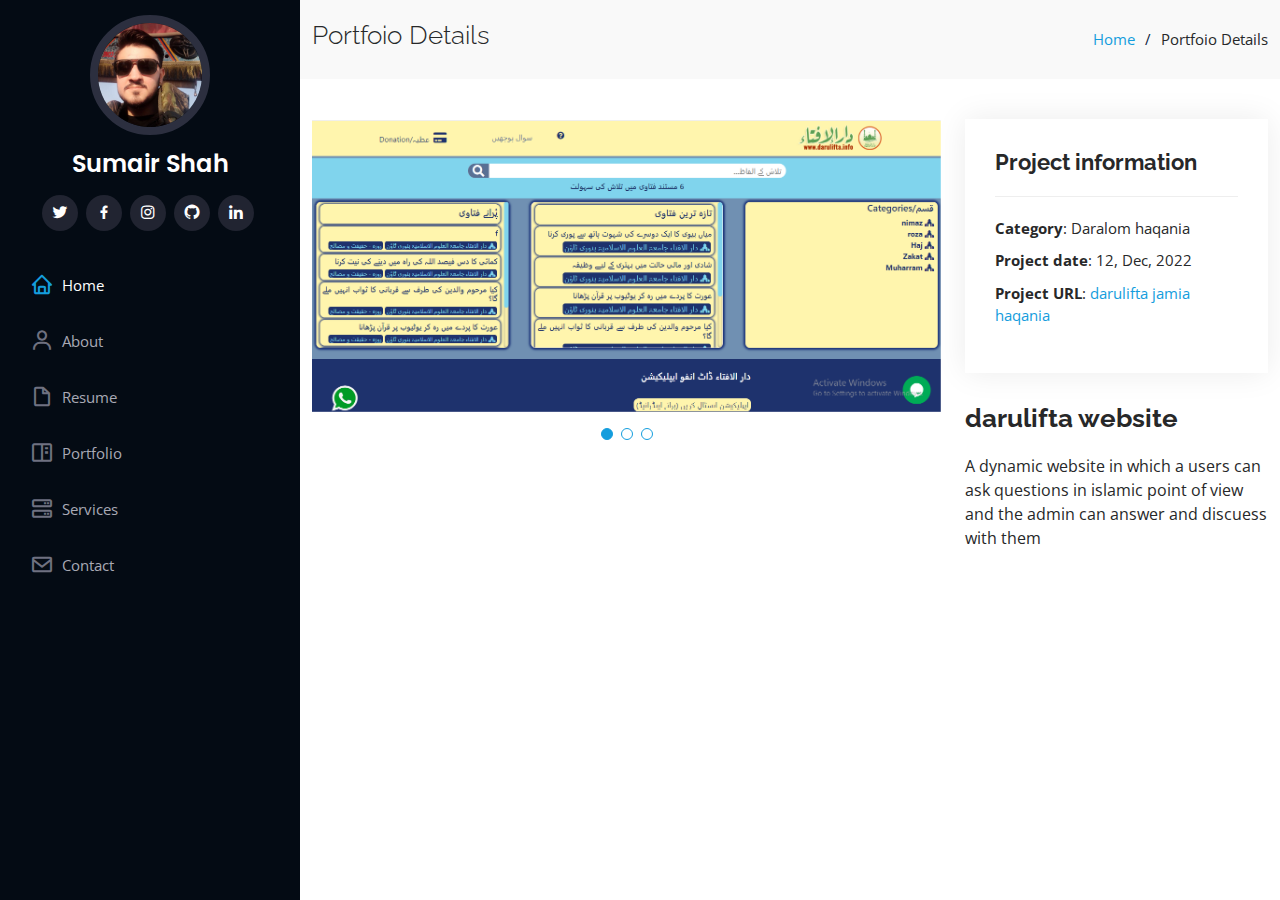
<file: portfolio-details-3.html>
<!DOCTYPE html>
<html lang="en">

<head>
  <meta charset="utf-8">
  <meta content="width=device-width, initial-scale=1.0" name="viewport">

  <title>Portfolio Details</title>
  <meta content="" name="description">
  <meta content="" name="keywords">

  <!-- Favicons -->
  <link href="assets/img/favicon.png" rel="icon">
  <link href="assets/img/apple-touch-icon.png" rel="apple-touch-icon">

  <!-- Google Fonts -->
  <link href="https://fonts.googleapis.com/css?family=Open+Sans:300,300i,400,400i,600,600i,700,700i|Raleway:300,300i,400,400i,500,500i,600,600i,700,700i|Poppins:300,300i,400,400i,500,500i,600,600i,700,700i" rel="stylesheet">

  <!-- Vendor CSS Files -->
  <link href="assets/vendor/aos/aos.css" rel="stylesheet">
  <link href="assets/vendor/bootstrap/css/bootstrap.min.css" rel="stylesheet">
  <link href="assets/vendor/bootstrap-icons/bootstrap-icons.css" rel="stylesheet">
  <link href="assets/vendor/boxicons/css/boxicons.min.css" rel="stylesheet">
  <link href="assets/vendor/glightbox/css/glightbox.min.css" rel="stylesheet">
  <link href="assets/vendor/swiper/swiper-bundle.min.css" rel="stylesheet">

  <!-- Template Main CSS File -->
  <link href="assets/css/style.css" rel="stylesheet">

  <!-- =======================================================
  * Template Name: iPortfolio - v3.9.1
  * Template URL: https://bootstrapmade.com/iportfolio-bootstrap-portfolio-websites-template/
  * Author: BootstrapMade.com
  * License: https://bootstrapmade.com/license/
  ======================================================== -->
</head>

<body>

  <!-- ======= Mobile nav toggle button ======= -->
  <i class="bi bi-list mobile-nav-toggle d-xl-none"></i>

  <header id="header">
    <div class="d-flex flex-column">

      <div class="profile">
        <img src="assets/img/sumair.jpg" alt="" class="img-fluid rounded-circle">
        <h1 class="text-light"><a href="index.html">Sumair Shah</a></h1>
        <div class="social-links mt-3 text-center">
          <a href="https://twitter.com/SumairS543052" class="twitter"><i class="bx bxl-twitter"></i></a>
          <a href="https://www.facebook.com/sumair.shah.3532/" class="facebook"><i class="bx bxl-facebook"></i></a>
          <a href="https://www.instagram.com/sumair_09/" class="instagram"><i class="bx bxl-instagram"></i></a>
          <a href="https://github.com/sumair486" class="google-plus"><i class="bx bxl-github"></i></a>
          <a href="https://www.linkedin.com/in/sumair-shah-358a84194/" class="linkedin"><i class="bx bxl-linkedin"></i></a>
        </div>
      </div>

      <nav id="navbar" class="nav-menu navbar">
        <ul>
          <li><a href="#hero" class="nav-link scrollto active"><i class="bx bx-home"></i> <span>Home</span></a></li>
          <li><a href="#about" class="nav-link scrollto"><i class="bx bx-user"></i> <span>About</span></a></li>
          <li><a href="#resume" class="nav-link scrollto"><i class="bx bx-file-blank"></i> <span>Resume</span></a></li>
          <li><a href="#portfolio" class="nav-link scrollto"><i class="bx bx-book-content"></i> <span>Portfolio</span></a></li>
          <li><a href="#services" class="nav-link scrollto"><i class="bx bx-server"></i> <span>Services</span></a></li>
          <li><a href="#contact" class="nav-link scrollto"><i class="bx bx-envelope"></i> <span>Contact</span></a></li>
        </ul>
      </nav><!-- .nav-menu -->
    </div>
  </header><!-- End Header -->


  <main id="main">

    <!-- ======= Breadcrumbs ======= -->
    <section id="breadcrumbs" class="breadcrumbs">
      <div class="container">

        <div class="d-flex justify-content-between align-items-center">
          <h2>Portfoio Details</h2>
          <ol>
            <li><a href="index.html">Home</a></li>
            <li>Portfoio Details</li>
          </ol>
        </div>

      </div>
    </section><!-- End Breadcrumbs -->

    <!-- ======= Portfolio Details Section ======= -->
    <section id="portfolio-details" class="portfolio-details">
      <div class="container">

        <div class="row gy-4">

          <div class="col-lg-8">
            <div class="portfolio-details-slider swiper">
              <div class="swiper-wrapper align-items-center">

                <div class="swiper-slide">
                  <img src="assets/img/portfolio/haq1.png" alt="">
                </div>

                <div class="swiper-slide">
                  <img src="assets/img/portfolio/haq2.png" alt="">
                </div>

                <div class="swiper-slide">
                  <img src="assets/img/portfolio/haq3.png" alt="">
                </div>



              </div>
              <div class="swiper-pagination"></div>
            </div>
          </div>

          <div class="col-lg-4">
            <div class="portfolio-info">
              <h3>Project information</h3>
              <ul>
                <li><strong>Category</strong>: Daralom haqania</li>
                <li><strong>Project date</strong>: 12, Dec, 2022</li>
                <li><strong>Project URL</strong>: <a href="http://harsaonline.com/">darulifta jamia haqania
</a></li>
              </ul>
            </div>
            <div class="portfolio-description">
              <h2>darulifta website</h2>
              <p>
            A dynamic website in which a users can ask questions in 
islamic point of view and the admin can answer and 
discuess with them
              </p>
            </div>
          </div>

        </div>

      </div>
    </section><!-- End Portfolio Details Section -->

  </main><!-- End #main -->



  <a href="#" class="back-to-top d-flex align-items-center justify-content-center"><i class="bi bi-arrow-up-short"></i></a>

  <!-- Vendor JS Files -->
  <script src="assets/vendor/purecounter/purecounter_vanilla.js"></script>
  <script src="assets/vendor/aos/aos.js"></script>
  <script src="assets/vendor/bootstrap/js/bootstrap.bundle.min.js"></script>
  <script src="assets/vendor/glightbox/js/glightbox.min.js"></script>
  <script src="assets/vendor/isotope-layout/isotope.pkgd.min.js"></script>
  <script src="assets/vendor/swiper/swiper-bundle.min.js"></script>
  <script src="assets/vendor/typed.js/typed.min.js"></script>
  <script src="assets/vendor/waypoints/noframework.waypoints.js"></script>
  <script src="assets/vendor/php-email-form/validate.js"></script>

  <!-- Template Main JS File -->
  <script src="assets/js/main.js"></script>

</body>

</html>
</file>
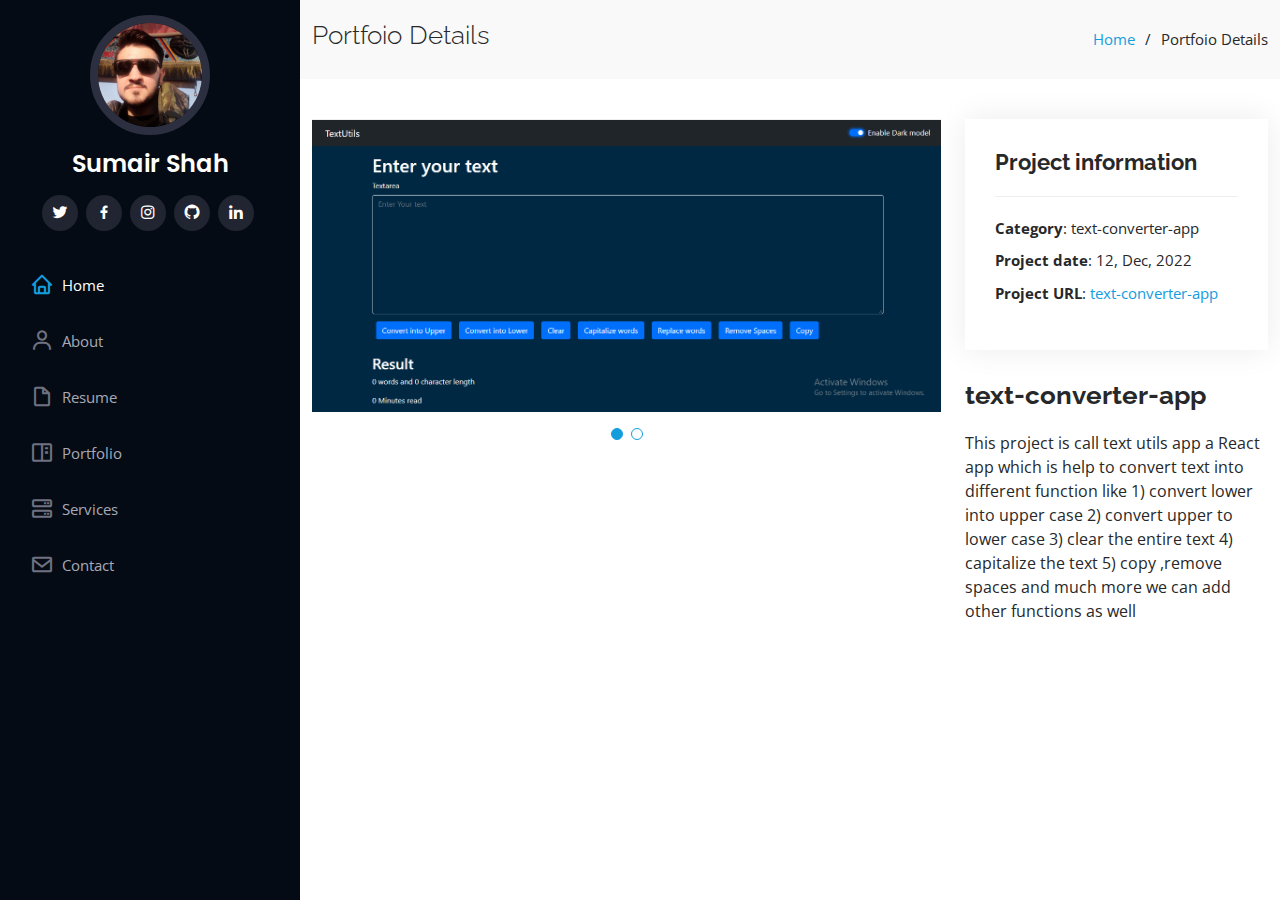
<file: portfolio-details-4.html>
<!DOCTYPE html>
<html lang="en">

<head>
  <meta charset="utf-8">
  <meta content="width=device-width, initial-scale=1.0" name="viewport">

  <title>Portfolio Details</title>
  <meta content="" name="description">
  <meta content="" name="keywords">

  <!-- Favicons -->
  <link href="assets/img/favicon.png" rel="icon">
  <link href="assets/img/apple-touch-icon.png" rel="apple-touch-icon">

  <!-- Google Fonts -->
  <link href="https://fonts.googleapis.com/css?family=Open+Sans:300,300i,400,400i,600,600i,700,700i|Raleway:300,300i,400,400i,500,500i,600,600i,700,700i|Poppins:300,300i,400,400i,500,500i,600,600i,700,700i" rel="stylesheet">

  <!-- Vendor CSS Files -->
  <link href="assets/vendor/aos/aos.css" rel="stylesheet">
  <link href="assets/vendor/bootstrap/css/bootstrap.min.css" rel="stylesheet">
  <link href="assets/vendor/bootstrap-icons/bootstrap-icons.css" rel="stylesheet">
  <link href="assets/vendor/boxicons/css/boxicons.min.css" rel="stylesheet">
  <link href="assets/vendor/glightbox/css/glightbox.min.css" rel="stylesheet">
  <link href="assets/vendor/swiper/swiper-bundle.min.css" rel="stylesheet">

  <!-- Template Main CSS File -->
  <link href="assets/css/style.css" rel="stylesheet">

  <!-- =======================================================
  * Template Name: iPortfolio - v3.9.1
  * Template URL: https://bootstrapmade.com/iportfolio-bootstrap-portfolio-websites-template/
  * Author: BootstrapMade.com
  * License: https://bootstrapmade.com/license/
  ======================================================== -->
</head>

<body>

  <!-- ======= Mobile nav toggle button ======= -->
  <i class="bi bi-list mobile-nav-toggle d-xl-none"></i>

  <header id="header">
    <div class="d-flex flex-column">

      <div class="profile">
        <img src="assets/img/sumair.jpg" alt="" class="img-fluid rounded-circle">
        <h1 class="text-light"><a href="index.html">Sumair Shah</a></h1>
        <div class="social-links mt-3 text-center">
          <a href="https://twitter.com/SumairS543052" class="twitter"><i class="bx bxl-twitter"></i></a>
          <a href="https://www.facebook.com/sumair.shah.3532/" class="facebook"><i class="bx bxl-facebook"></i></a>
          <a href="https://www.instagram.com/sumair_09/" class="instagram"><i class="bx bxl-instagram"></i></a>
          <a href="https://github.com/sumair486" class="google-plus"><i class="bx bxl-github"></i></a>
          <a href="https://www.linkedin.com/in/sumair-shah-358a84194/" class="linkedin"><i class="bx bxl-linkedin"></i></a>
        </div>
      </div>

      <nav id="navbar" class="nav-menu navbar">
        <ul>
          <li><a href="#hero" class="nav-link scrollto active"><i class="bx bx-home"></i> <span>Home</span></a></li>
          <li><a href="#about" class="nav-link scrollto"><i class="bx bx-user"></i> <span>About</span></a></li>
          <li><a href="#resume" class="nav-link scrollto"><i class="bx bx-file-blank"></i> <span>Resume</span></a></li>
          <li><a href="#portfolio" class="nav-link scrollto"><i class="bx bx-book-content"></i> <span>Portfolio</span></a></li>
          <li><a href="#services" class="nav-link scrollto"><i class="bx bx-server"></i> <span>Services</span></a></li>
          <li><a href="#contact" class="nav-link scrollto"><i class="bx bx-envelope"></i> <span>Contact</span></a></li>
        </ul>
      </nav><!-- .nav-menu -->
    </div>
  </header><!-- End Header -->


  <main id="main">

    <!-- ======= Breadcrumbs ======= -->
    <section id="breadcrumbs" class="breadcrumbs">
      <div class="container">

        <div class="d-flex justify-content-between align-items-center">
          <h2>Portfoio Details</h2>
          <ol>
            <li><a href="index.html">Home</a></li>
            <li>Portfoio Details</li>
          </ol>
        </div>

      </div>
    </section><!-- End Breadcrumbs -->

    <!-- ======= Portfolio Details Section ======= -->
    <section id="portfolio-details" class="portfolio-details">
      <div class="container">

        <div class="row gy-4">

          <div class="col-lg-8">
            <div class="portfolio-details-slider swiper">
              <div class="swiper-wrapper align-items-center">

                <div class="swiper-slide">
                  <img src="assets/img/portfolio/text1.png" alt="">
                </div>

                <div class="swiper-slide">
                  <img src="assets/img/portfolio/text1.png" alt="">
                </div>





              </div>
              <div class="swiper-pagination"></div>
            </div>
          </div>

          <div class="col-lg-4">
            <div class="portfolio-info">
              <h3>Project information</h3>
              <ul>
                <li><strong>Category</strong>: text-converter-app</li>
                <li><strong>Project date</strong>: 12, Dec, 2022</li>
                <li><strong>Project URL</strong>: <a href="https://sumair486.github.io/text-converter-app/">text-converter-app
</a></li>
              </ul>
            </div>
            <div class="portfolio-description">
              <h2>text-converter-app</h2>
              <p>
            This project is call text utils app a React app which is help to convert text into different function like 1) convert lower into upper case 2) convert upper to lower case 3) clear the entire text 4) capitalize the text 5) copy ,remove spaces and much more we can add other functions as well
              </p>
            </div>
          </div>

        </div>

      </div>
    </section><!-- End Portfolio Details Section -->

  </main><!-- End #main -->



  <a href="#" class="back-to-top d-flex align-items-center justify-content-center"><i class="bi bi-arrow-up-short"></i></a>

  <!-- Vendor JS Files -->
  <script src="assets/vendor/purecounter/purecounter_vanilla.js"></script>
  <script src="assets/vendor/aos/aos.js"></script>
  <script src="assets/vendor/bootstrap/js/bootstrap.bundle.min.js"></script>
  <script src="assets/vendor/glightbox/js/glightbox.min.js"></script>
  <script src="assets/vendor/isotope-layout/isotope.pkgd.min.js"></script>
  <script src="assets/vendor/swiper/swiper-bundle.min.js"></script>
  <script src="assets/vendor/typed.js/typed.min.js"></script>
  <script src="assets/vendor/waypoints/noframework.waypoints.js"></script>
  <script src="assets/vendor/php-email-form/validate.js"></script>

  <!-- Template Main JS File -->
  <script src="assets/js/main.js"></script>

</body>

</html>
</file>
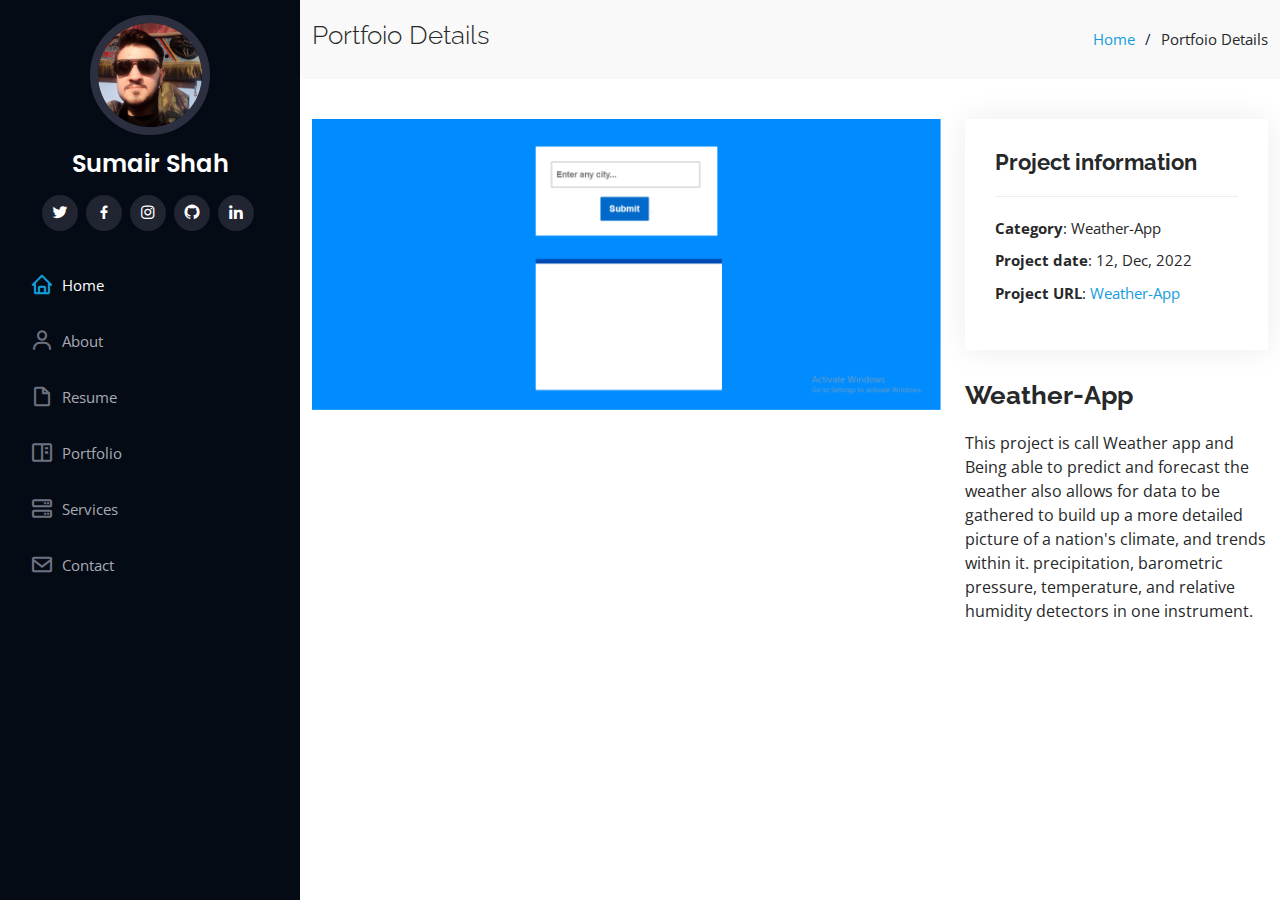
<file: portfolio-details-5.html>
<!DOCTYPE html>
<html lang="en">

<head>
  <meta charset="utf-8">
  <meta content="width=device-width, initial-scale=1.0" name="viewport">

  <title>Portfolio Details</title>
  <meta content="" name="description">
  <meta content="" name="keywords">

  <!-- Favicons -->
  <link href="assets/img/favicon.png" rel="icon">
  <link href="assets/img/apple-touch-icon.png" rel="apple-touch-icon">

  <!-- Google Fonts -->
  <link href="https://fonts.googleapis.com/css?family=Open+Sans:300,300i,400,400i,600,600i,700,700i|Raleway:300,300i,400,400i,500,500i,600,600i,700,700i|Poppins:300,300i,400,400i,500,500i,600,600i,700,700i" rel="stylesheet">

  <!-- Vendor CSS Files -->
  <link href="assets/vendor/aos/aos.css" rel="stylesheet">
  <link href="assets/vendor/bootstrap/css/bootstrap.min.css" rel="stylesheet">
  <link href="assets/vendor/bootstrap-icons/bootstrap-icons.css" rel="stylesheet">
  <link href="assets/vendor/boxicons/css/boxicons.min.css" rel="stylesheet">
  <link href="assets/vendor/glightbox/css/glightbox.min.css" rel="stylesheet">
  <link href="assets/vendor/swiper/swiper-bundle.min.css" rel="stylesheet">

  <!-- Template Main CSS File -->
  <link href="assets/css/style.css" rel="stylesheet">

  <!-- =======================================================
  * Template Name: iPortfolio - v3.9.1
  * Template URL: https://bootstrapmade.com/iportfolio-bootstrap-portfolio-websites-template/
  * Author: BootstrapMade.com
  * License: https://bootstrapmade.com/license/
  ======================================================== -->
</head>

<body>

  <!-- ======= Mobile nav toggle button ======= -->
  <i class="bi bi-list mobile-nav-toggle d-xl-none"></i>

  <header id="header">
    <div class="d-flex flex-column">

      <div class="profile">
        <img src="assets/img/sumair.jpg" alt="" class="img-fluid rounded-circle">
        <h1 class="text-light"><a href="index.html">Sumair Shah</a></h1>
        <div class="social-links mt-3 text-center">
          <a href="https://twitter.com/SumairS543052" class="twitter"><i class="bx bxl-twitter"></i></a>
          <a href="https://www.facebook.com/sumair.shah.3532/" class="facebook"><i class="bx bxl-facebook"></i></a>
          <a href="https://www.instagram.com/sumair_09/" class="instagram"><i class="bx bxl-instagram"></i></a>
          <a href="https://github.com/sumair486" class="google-plus"><i class="bx bxl-github"></i></a>
          <a href="https://www.linkedin.com/in/sumair-shah-358a84194/" class="linkedin"><i class="bx bxl-linkedin"></i></a>
        </div>
      </div>

      <nav id="navbar" class="nav-menu navbar">
        <ul>
          <li><a href="#hero" class="nav-link scrollto active"><i class="bx bx-home"></i> <span>Home</span></a></li>
          <li><a href="#about" class="nav-link scrollto"><i class="bx bx-user"></i> <span>About</span></a></li>
          <li><a href="#resume" class="nav-link scrollto"><i class="bx bx-file-blank"></i> <span>Resume</span></a></li>
          <li><a href="#portfolio" class="nav-link scrollto"><i class="bx bx-book-content"></i> <span>Portfolio</span></a></li>
          <li><a href="#services" class="nav-link scrollto"><i class="bx bx-server"></i> <span>Services</span></a></li>
          <li><a href="#contact" class="nav-link scrollto"><i class="bx bx-envelope"></i> <span>Contact</span></a></li>
        </ul>
      </nav><!-- .nav-menu -->
    </div>
  </header><!-- End Header -->


  <main id="main">

    <!-- ======= Breadcrumbs ======= -->
    <section id="breadcrumbs" class="breadcrumbs">
      <div class="container">

        <div class="d-flex justify-content-between align-items-center">
          <h2>Portfoio Details</h2>
          <ol>
            <li><a href="index.html">Home</a></li>
            <li>Portfoio Details</li>
          </ol>
        </div>

      </div>
    </section><!-- End Breadcrumbs -->

    <!-- ======= Portfolio Details Section ======= -->
    <section id="portfolio-details" class="portfolio-details">
      <div class="container">

        <div class="row gy-4">

          <div class="col-lg-8">
            <div class="portfolio-details-slider swiper">
              <div class="swiper-wrapper align-items-center">

                <div class="swiper-slide">
                  <img src="assets/img/portfolio/wea1.png" alt="">
                </div>







              </div>
              <div class="swiper-pagination"></div>
            </div>
          </div>

          <div class="col-lg-4">
            <div class="portfolio-info">
              <h3>Project information</h3>
              <ul>
                <li><strong>Category</strong>: Weather-App</li>
                <li><strong>Project date</strong>: 12, Dec, 2022</li>
                <li><strong>Project URL</strong>: <a href="https://sumair486.github.io/Weather-App/">Weather-App
</a></li>
              </ul>
            </div>
            <div class="portfolio-description">
              <h2>
Weather-App
</h2>
              <p>
            This project is call Weather app and Being able to predict and forecast the weather also allows for data to be gathered to build up a more detailed picture of a nation's climate, and trends within it. precipitation, barometric pressure, temperature, and relative humidity detectors in one instrument.
              </p>
            </div>
          </div>

        </div>

      </div>
    </section><!-- End Portfolio Details Section -->

  </main><!-- End #main -->



  <a href="#" class="back-to-top d-flex align-items-center justify-content-center"><i class="bi bi-arrow-up-short"></i></a>

  <!-- Vendor JS Files -->
  <script src="assets/vendor/purecounter/purecounter_vanilla.js"></script>
  <script src="assets/vendor/aos/aos.js"></script>
  <script src="assets/vendor/bootstrap/js/bootstrap.bundle.min.js"></script>
  <script src="assets/vendor/glightbox/js/glightbox.min.js"></script>
  <script src="assets/vendor/isotope-layout/isotope.pkgd.min.js"></script>
  <script src="assets/vendor/swiper/swiper-bundle.min.js"></script>
  <script src="assets/vendor/typed.js/typed.min.js"></script>
  <script src="assets/vendor/waypoints/noframework.waypoints.js"></script>
  <script src="assets/vendor/php-email-form/validate.js"></script>

  <!-- Template Main JS File -->
  <script src="assets/js/main.js"></script>

</body>

</html>
</file>
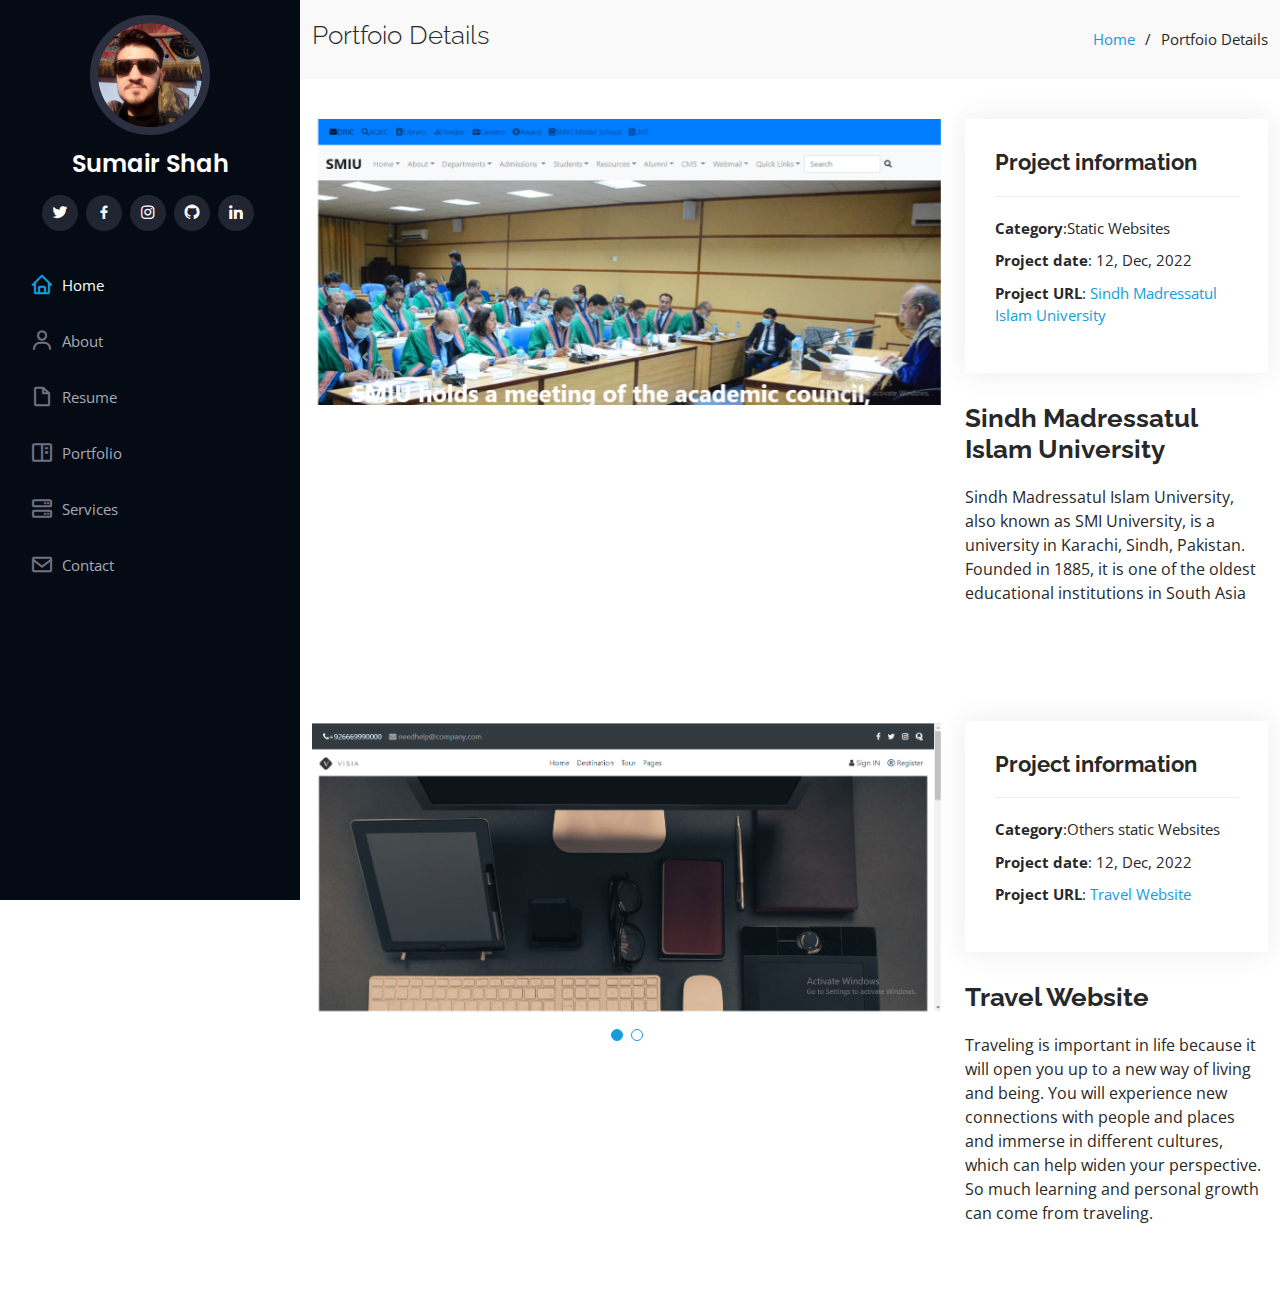
<file: portfolio-details-6.html>
<!DOCTYPE html>
<html lang="en">

<head>
  <meta charset="utf-8">
  <meta content="width=device-width, initial-scale=1.0" name="viewport">

  <title>Portfolio Details</title>
  <meta content="" name="description">
  <meta content="" name="keywords">

  <!-- Favicons -->
  <link href="assets/img/favicon.png" rel="icon">
  <link href="assets/img/apple-touch-icon.png" rel="apple-touch-icon">

  <!-- Google Fonts -->
  <link href="https://fonts.googleapis.com/css?family=Open+Sans:300,300i,400,400i,600,600i,700,700i|Raleway:300,300i,400,400i,500,500i,600,600i,700,700i|Poppins:300,300i,400,400i,500,500i,600,600i,700,700i" rel="stylesheet">

  <!-- Vendor CSS Files -->
  <link href="assets/vendor/aos/aos.css" rel="stylesheet">
  <link href="assets/vendor/bootstrap/css/bootstrap.min.css" rel="stylesheet">
  <link href="assets/vendor/bootstrap-icons/bootstrap-icons.css" rel="stylesheet">
  <link href="assets/vendor/boxicons/css/boxicons.min.css" rel="stylesheet">
  <link href="assets/vendor/glightbox/css/glightbox.min.css" rel="stylesheet">
  <link href="assets/vendor/swiper/swiper-bundle.min.css" rel="stylesheet">

  <!-- Template Main CSS File -->
  <link href="assets/css/style.css" rel="stylesheet">

  <!-- =======================================================
  * Template Name: iPortfolio - v3.9.1
  * Template URL: https://bootstrapmade.com/iportfolio-bootstrap-portfolio-websites-template/
  * Author: BootstrapMade.com
  * License: https://bootstrapmade.com/license/
  ======================================================== -->
</head>

<body>

  <!-- ======= Mobile nav toggle button ======= -->
  <i class="bi bi-list mobile-nav-toggle d-xl-none"></i>

  <header id="header">
    <div class="d-flex flex-column">

      <div class="profile">
        <img src="assets/img/sumair.jpg" alt="" class="img-fluid rounded-circle">
        <h1 class="text-light"><a href="index.html">Sumair Shah</a></h1>
        <div class="social-links mt-3 text-center">
          <a href="https://twitter.com/SumairS543052" class="twitter"><i class="bx bxl-twitter"></i></a>
          <a href="https://www.facebook.com/sumair.shah.3532/" class="facebook"><i class="bx bxl-facebook"></i></a>
          <a href="https://www.instagram.com/sumair_09/" class="instagram"><i class="bx bxl-instagram"></i></a>
          <a href="https://github.com/sumair486" class="google-plus"><i class="bx bxl-github"></i></a>
          <a href="https://www.linkedin.com/in/sumair-shah-358a84194/" class="linkedin"><i class="bx bxl-linkedin"></i></a>
        </div>
      </div>

      <nav id="navbar" class="nav-menu navbar">
        <ul>
          <li><a href="#hero" class="nav-link scrollto active"><i class="bx bx-home"></i> <span>Home</span></a></li>
          <li><a href="#about" class="nav-link scrollto"><i class="bx bx-user"></i> <span>About</span></a></li>
          <li><a href="#resume" class="nav-link scrollto"><i class="bx bx-file-blank"></i> <span>Resume</span></a></li>
          <li><a href="#portfolio" class="nav-link scrollto"><i class="bx bx-book-content"></i> <span>Portfolio</span></a></li>
          <li><a href="#services" class="nav-link scrollto"><i class="bx bx-server"></i> <span>Services</span></a></li>
          <li><a href="#contact" class="nav-link scrollto"><i class="bx bx-envelope"></i> <span>Contact</span></a></li>
        </ul>
      </nav><!-- .nav-menu -->
    </div>
  </header><!-- End Header -->


  <main id="main">

    <!-- ======= Breadcrumbs ======= -->
    <section id="breadcrumbs" class="breadcrumbs">
      <div class="container">

        <div class="d-flex justify-content-between align-items-center">
          <h2>Portfoio Details</h2>
          <ol>
            <li><a href="index.html">Home</a></li>
            <li>Portfoio Details</li>
          </ol>
        </div>

      </div>
    </section><!-- End Breadcrumbs -->

    <!-- ======= Portfolio Details Section ======= -->
    <section id="portfolio-details" class="portfolio-details">
      <div class="container">

        <div class="row gy-4">

          <div class="col-lg-8">
            <div class="portfolio-details-slider swiper">
              <div class="swiper-wrapper align-items-center">

                <div class="swiper-slide">
                  <img src="assets/img/portfolio/sind1.png" alt="">
                </div>







              </div>
              <div class="swiper-pagination"></div>
            </div>
          </div>

          <div class="col-lg-4">
            <div class="portfolio-info">
              <h3>Project information</h3>
              <ul>
                <li><strong>Category</strong>:Static Websites</li>
                <li><strong>Project date</strong>: 12, Dec, 2022</li>
                <li><strong>Project URL</strong>: <a href="https://sumair486.github.io/Clone-SMIU/">Sindh Madressatul Islam University
</a></li>
              </ul>
            </div>
            <div class="portfolio-description">
              <h2>
Sindh Madressatul Islam University
</h2>
              <p>
            Sindh Madressatul Islam University, also known as SMI University, is a university in Karachi, Sindh, Pakistan. Founded in 1885, it is one of the oldest educational institutions in South Asia
              </p>
            </div>
          </div>

        </div>

      </div>
    </section><!-- End Portfolio Details Section -->

  </main><!-- End #main -->



   <main id="main">

    <!-- ======= Breadcrumbs ======= -->


    <!-- ======= Portfolio Details Section ======= -->
    <section id="portfolio-details" class="portfolio-details">
      <div class="container">

        <div class="row gy-4">

          <div class="col-lg-8">
            <div class="portfolio-details-slider swiper">
              <div class="swiper-wrapper align-items-center">

                <div class="swiper-slide">
                  <img src="assets/img/portfolio/travel1.png" alt="">
                </div>

                                <div class="swiper-slide">
                  <img src="assets/img/portfolio/travel2.png" alt="">
                </div>







              </div>
              <div class="swiper-pagination"></div>
            </div>
          </div>

          <div class="col-lg-4">
            <div class="portfolio-info">
              <h3>Project information</h3>
              <ul>
                <li><strong>Category</strong>:Others static Websites</li>
                <li><strong>Project date</strong>: 12, Dec, 2022</li>
                <li><strong>Project URL</strong>: <a href="https://travily.netlify.app/">Travel Website
</a></li>
              </ul>
            </div>
            <div class="portfolio-description">
              <h2>
    Travel Website
</h2>
              <p>
            Traveling is important in life because it will open you up to a new way of living and being. You will experience new connections with people and places and immerse in different cultures, which can help widen your perspective. So much learning and personal growth can come from traveling.
              </p>
            </div>
          </div>

        </div>

      </div>
    </section><!-- End Portfolio Details Section -->

  </main><!-- End #main -->



  <a href="#" class="back-to-top d-flex align-items-center justify-content-center"><i class="bi bi-arrow-up-short"></i></a>

  <!-- Vendor JS Files -->
  <script src="assets/vendor/purecounter/purecounter_vanilla.js"></script>
  <script src="assets/vendor/aos/aos.js"></script>
  <script src="assets/vendor/bootstrap/js/bootstrap.bundle.min.js"></script>
  <script src="assets/vendor/glightbox/js/glightbox.min.js"></script>
  <script src="assets/vendor/isotope-layout/isotope.pkgd.min.js"></script>
  <script src="assets/vendor/swiper/swiper-bundle.min.js"></script>
  <script src="assets/vendor/typed.js/typed.min.js"></script>
  <script src="assets/vendor/waypoints/noframework.waypoints.js"></script>
  <script src="assets/vendor/php-email-form/validate.js"></script>

  <!-- Template Main JS File -->
  <script src="assets/js/main.js"></script>

</body>

</html>
</file>
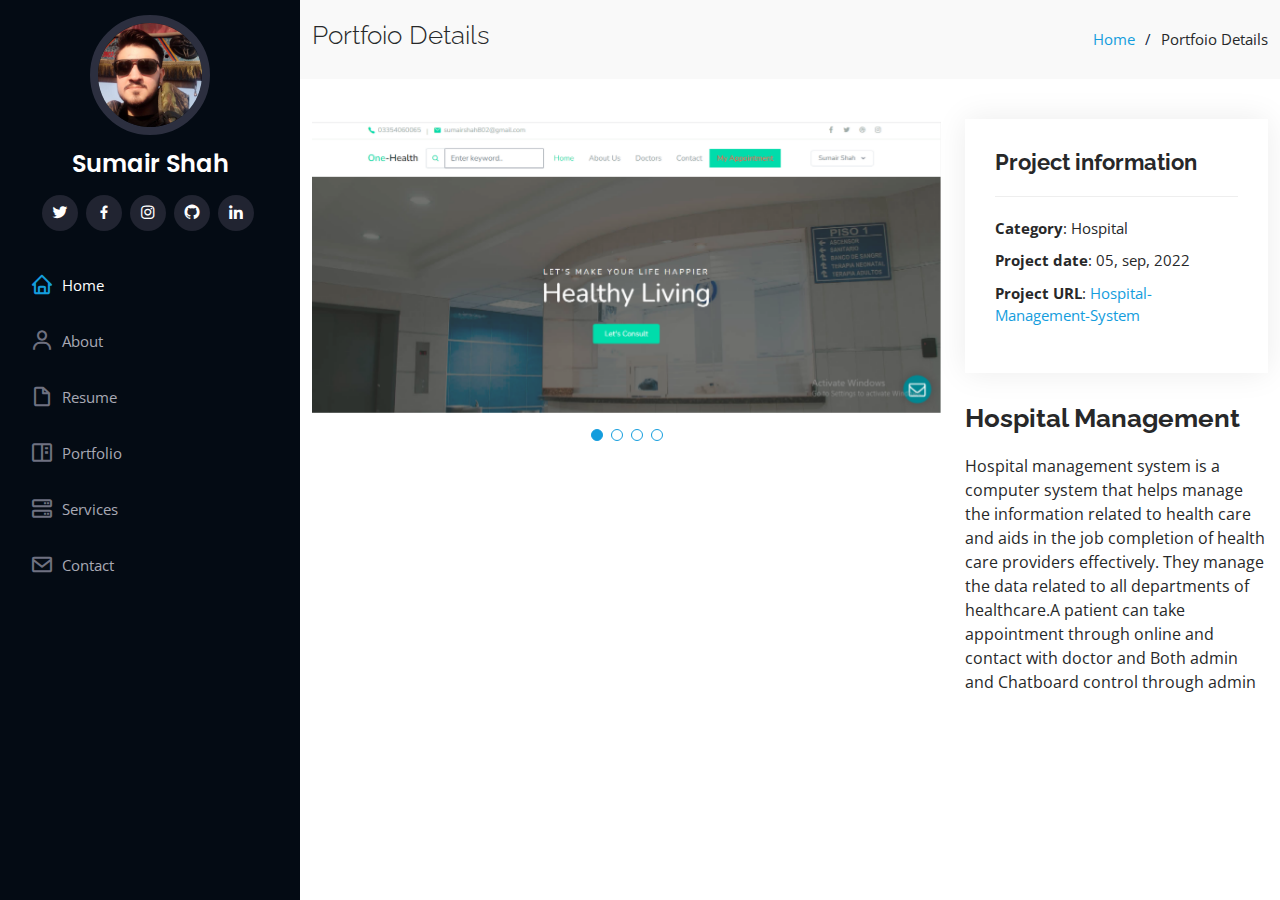
<file: portfolio-details.html>
<!DOCTYPE html>
<html lang="en">

<head>
  <meta charset="utf-8">
  <meta content="width=device-width, initial-scale=1.0" name="viewport">

  <title>Portfolio Details</title>
  <meta content="" name="description">
  <meta content="" name="keywords">

  <!-- Favicons -->
  <link href="assets/img/favicon.png" rel="icon">
  <link href="assets/img/apple-touch-icon.png" rel="apple-touch-icon">

  <!-- Google Fonts -->
  <link href="https://fonts.googleapis.com/css?family=Open+Sans:300,300i,400,400i,600,600i,700,700i|Raleway:300,300i,400,400i,500,500i,600,600i,700,700i|Poppins:300,300i,400,400i,500,500i,600,600i,700,700i" rel="stylesheet">

  <!-- Vendor CSS Files -->
  <link href="assets/vendor/aos/aos.css" rel="stylesheet">
  <link href="assets/vendor/bootstrap/css/bootstrap.min.css" rel="stylesheet">
  <link href="assets/vendor/bootstrap-icons/bootstrap-icons.css" rel="stylesheet">
  <link href="assets/vendor/boxicons/css/boxicons.min.css" rel="stylesheet">
  <link href="assets/vendor/glightbox/css/glightbox.min.css" rel="stylesheet">
  <link href="assets/vendor/swiper/swiper-bundle.min.css" rel="stylesheet">

  <!-- Template Main CSS File -->
  <link href="assets/css/style.css" rel="stylesheet">

  <!-- =======================================================
  * Template Name: iPortfolio - v3.9.1
  * Template URL: https://bootstrapmade.com/iportfolio-bootstrap-portfolio-websites-template/
  * Author: BootstrapMade.com
  * License: https://bootstrapmade.com/license/
  ======================================================== -->
</head>

<body>

  <!-- ======= Mobile nav toggle button ======= -->
  <i class="bi bi-list mobile-nav-toggle d-xl-none"></i>

  <header id="header">
    <div class="d-flex flex-column">

      <div class="profile">
        <img src="assets/img/sumair.jpg" alt="" class="img-fluid rounded-circle">
        <h1 class="text-light"><a href="index.html">Sumair Shah</a></h1>
        <div class="social-links mt-3 text-center">
          <a href="https://twitter.com/SumairS543052" class="twitter"><i class="bx bxl-twitter"></i></a>
          <a href="https://www.facebook.com/sumair.shah.3532/" class="facebook"><i class="bx bxl-facebook"></i></a>
          <a href="https://www.instagram.com/sumair_09/" class="instagram"><i class="bx bxl-instagram"></i></a>
          <a href="https://github.com/sumair486" class="google-plus"><i class="bx bxl-github"></i></a>
          <a href="https://www.linkedin.com/in/sumair-shah-358a84194/" class="linkedin"><i class="bx bxl-linkedin"></i></a>
        </div>
      </div>

      <nav id="navbar" class="nav-menu navbar">
        <ul>
          <li><a href="#hero" class="nav-link scrollto active"><i class="bx bx-home"></i> <span>Home</span></a></li>
          <li><a href="#about" class="nav-link scrollto"><i class="bx bx-user"></i> <span>About</span></a></li>
          <li><a href="#resume" class="nav-link scrollto"><i class="bx bx-file-blank"></i> <span>Resume</span></a></li>
          <li><a href="#portfolio" class="nav-link scrollto"><i class="bx bx-book-content"></i> <span>Portfolio</span></a></li>
          <li><a href="#services" class="nav-link scrollto"><i class="bx bx-server"></i> <span>Services</span></a></li>
          <li><a href="#contact" class="nav-link scrollto"><i class="bx bx-envelope"></i> <span>Contact</span></a></li>
        </ul>
      </nav><!-- .nav-menu -->
    </div>
  </header><!-- End Header -->


  <main id="main">

    <!-- ======= Breadcrumbs ======= -->
    <section id="breadcrumbs" class="breadcrumbs">
      <div class="container">

        <div class="d-flex justify-content-between align-items-center">
          <h2>Portfoio Details</h2>
          <ol>
            <li><a href="index.html">Home</a></li>
            <li>Portfoio Details</li>
          </ol>
        </div>

      </div>
    </section><!-- End Breadcrumbs -->

    <!-- ======= Portfolio Details Section ======= -->
    <section id="portfolio-details" class="portfolio-details">
      <div class="container">

        <div class="row gy-4">

          <div class="col-lg-8">
            <div class="portfolio-details-slider swiper">
              <div class="swiper-wrapper align-items-center">

                <div class="swiper-slide">
                  <img src="assets/img/portfolio/hosp2.png" alt="">
                </div>

                <div class="swiper-slide">
                  <img src="assets/img/portfolio/hosp3.png" alt="">
                </div>

                <div class="swiper-slide">
                  <img src="assets/img/portfolio/hosp4.png" alt="">
                </div>

                    <div class="swiper-slide">
                  <img src="assets/img/portfolio/hosp1.png" alt="">
                </div>

              </div>
              <div class="swiper-pagination"></div>
            </div>
          </div>

          <div class="col-lg-4">
            <div class="portfolio-info">
              <h3>Project information</h3>
              <ul>
                <li><strong>Category</strong>: Hospital</li>
                <li><strong>Project date</strong>: 05, sep, 2022</li>
                <li><strong>Project URL</strong>: <a href="https://github.com/sumair486/Hospital-Management-System">Hospital-Management-System</a></li>
              </ul>
            </div>
            <div class="portfolio-description">
              <h2>Hospital Management</h2>
              <p>
              Hospital management system is a computer system that helps manage the information related to health care and aids in the job completion of health care providers effectively. They manage the data related to all departments of healthcare.A patient can take appointment through online and contact with doctor and Both admin and Chatboard control through admin
              </p>
            </div>
          </div>

        </div>

      </div>
    </section><!-- End Portfolio Details Section -->

  </main><!-- End #main -->



  <a href="#" class="back-to-top d-flex align-items-center justify-content-center"><i class="bi bi-arrow-up-short"></i></a>

  <!-- Vendor JS Files -->
  <script src="assets/vendor/purecounter/purecounter_vanilla.js"></script>
  <script src="assets/vendor/aos/aos.js"></script>
  <script src="assets/vendor/bootstrap/js/bootstrap.bundle.min.js"></script>
  <script src="assets/vendor/glightbox/js/glightbox.min.js"></script>
  <script src="assets/vendor/isotope-layout/isotope.pkgd.min.js"></script>
  <script src="assets/vendor/swiper/swiper-bundle.min.js"></script>
  <script src="assets/vendor/typed.js/typed.min.js"></script>
  <script src="assets/vendor/waypoints/noframework.waypoints.js"></script>
  <script src="assets/vendor/php-email-form/validate.js"></script>

  <!-- Template Main JS File -->
  <script src="assets/js/main.js"></script>

</body>

</html>
</file>
<file: assets/css/style.css>
/**
* Template Name: iPortfolio - v3.9.1
* Template URL: https://bootstrapmade.com/iportfolio-bootstrap-portfolio-websites-template/
* Author: BootstrapMade.com
* License: https://bootstrapmade.com/license/
*/

/*--------------------------------------------------------------
# General
--------------------------------------------------------------*/
body {
  font-family: "Open Sans", sans-serif;
  color: #272829;
}

a {
  color: #149ddd;
  text-decoration: none;
}

a:hover {
  color: #37b3ed;
  text-decoration: none;
}

h1,
h2,
h3,
h4,
h5,
h6 {
  font-family: "Raleway", sans-serif;
}

/*--------------------------------------------------------------
# Back to top button
--------------------------------------------------------------*/
.back-to-top {
  position: fixed;
  visibility: hidden;
  opacity: 0;
  right: 15px;
  bottom: 15px;
  z-index: 996;
  background: #149ddd;
  width: 40px;
  height: 40px;
  border-radius: 50px;
  transition: all 0.4s;
}

.back-to-top i {
  font-size: 28px;
  color: #fff;
  line-height: 0;
}

.back-to-top:hover {
  background: #2eafec;
  color: #fff;
}

.back-to-top.active {
  visibility: visible;
  opacity: 1;
}

/*--------------------------------------------------------------
# Header
--------------------------------------------------------------*/
#header {
  position: fixed;
  top: 0;
  left: 0;
  bottom: 0;
  width: 300px;
  transition: all ease-in-out 0.5s;
  z-index: 9997;
  transition: all 0.5s;
  padding: 0 15px;
  background: #040b14;
  overflow-y: auto;
}

#header .profile img {
  margin: 15px auto;
  display: block;
  width: 120px;
  border: 8px solid #2c2f3f;
}

#header .profile h1 {
  font-size: 24px;
  margin: 0;
  padding: 0;
  font-weight: 600;
  -moz-text-align-last: center;
  text-align-last: center;
  font-family: "Poppins", sans-serif;
}

#header .profile h1 a,
#header .profile h1 a:hover {
  color: #fff;
  text-decoration: none;
}

#header .profile .social-links a {
  font-size: 18px;
  display: inline-block;
  background: #212431;
  color: #fff;
  line-height: 1;
  padding: 8px 0;
  margin-right: 4px;
  border-radius: 50%;
  text-align: center;
  width: 36px;
  height: 36px;
  transition: 0.3s;
}

#header .profile .social-links a:hover {
  background: #149ddd;
  color: #fff;
  text-decoration: none;
}

#main {
  margin-left: 300px;
}

@media (max-width: 1199px) {
  #header {
    left: -300px;
  }

  #main {
    margin-left: 0;
  }
}

/*--------------------------------------------------------------
# Navigation Menu
--------------------------------------------------------------*/
/* Desktop Navigation */
.nav-menu {
  padding: 30px 0 0 0;
}

.nav-menu * {
  margin: 0;
  padding: 0;
  list-style: none;
}

.nav-menu>ul>li {
  position: relative;
  white-space: nowrap;
}

.nav-menu a,
.nav-menu a:focus {
  display: flex;
  align-items: center;
  color: #a8a9b4;
  padding: 12px 15px;
  margin-bottom: 8px;
  transition: 0.3s;
  font-size: 15px;
}

.nav-menu a i,
.nav-menu a:focus i {
  font-size: 24px;
  padding-right: 8px;
  color: #6f7180;
}

.nav-menu a:hover,
.nav-menu .active,
.nav-menu .active:focus,
.nav-menu li:hover>a {
  text-decoration: none;
  color: #fff;
}

.nav-menu a:hover i,
.nav-menu .active i,
.nav-menu .active:focus i,
.nav-menu li:hover>a i {
  color: #149ddd;
}

/* Mobile Navigation */
.mobile-nav-toggle {
  position: fixed;
  right: 15px;
  top: 15px;
  z-index: 9998;
  border: 0;
  font-size: 24px;
  transition: all 0.4s;
  outline: none !important;
  background-color: #149ddd;
  color: #fff;
  width: 40px;
  height: 40px;
  display: inline-flex;
  align-items: center;
  justify-content: center;
  line-height: 0;
  border-radius: 50px;
  cursor: pointer;
}

.mobile-nav-active {
  overflow: hidden;
}

.mobile-nav-active #header {
  left: 0;
}

/*--------------------------------------------------------------
# Hero Section
--------------------------------------------------------------*/
#hero {
  width: 100%;
  height: 100vh;
  background: url("../img/hack.png") top center;
  background-size: cover;
}

#hero:before {
  content: "";
  background: rgba(5, 13, 24, 0.3);
  position: absolute;
  bottom: 0;
  top: 0;
  left: 0;
  right: 0;
  z-index: 1;
}

#hero .hero-container {
  position: relative;
  z-index: 2;
  min-width: 300px;
}

#hero h1 {
  margin: 0 0 10px 0;
  font-size: 64px;
  font-weight: 700;
  line-height: 56px;
  color: #fff;
}

#hero p {
  color: #fff;
  margin-bottom: 50px;
  font-size: 26px;
  font-family: "Poppins", sans-serif;
}

#hero p span {
  color: #fff;
  padding-bottom: 4px;
  letter-spacing: 1px;
  border-bottom: 3px solid #149ddd;
}

@media (min-width: 1024px) {
  #hero {
    background-attachment: fixed;
  }
}

@media (max-width: 768px) {
  #hero h1 {
    font-size: 28px;
    line-height: 36px;
  }

  #hero h2 {
    font-size: 18px;
    line-height: 24px;
    margin-bottom: 30px;
  }
}

/*--------------------------------------------------------------
# Sections General
--------------------------------------------------------------*/
section {
  padding: 60px 0;
  overflow: hidden;
}

.section-bg {
  background: #f5f8fd;
}

.section-title {
  padding-bottom: 30px;
}

.section-title h2 {
  font-size: 32px;
  font-weight: bold;
  margin-bottom: 20px;
  padding-bottom: 20px;
  position: relative;
  color: #173b6c;
}

.section-title h2::after {
  content: "";
  position: absolute;
  display: block;
  width: 50px;
  height: 3px;
  background: #149ddd;
  bottom: 0;
  left: 0;
}

.section-title p {
  margin-bottom: 0;
}

/*--------------------------------------------------------------
# About
--------------------------------------------------------------*/
.about .content h3 {
  font-weight: 700;
  font-size: 26px;
  color: #173b6c;
}

.about .content ul {
  list-style: none;
  padding: 0;
}

.about .content ul li {
  margin-bottom: 20px;
  display: flex;
  align-items: center;
}

.about .content ul strong {
  margin-right: 10px;
}

.about .content ul i {
  font-size: 16px;
  margin-right: 5px;
  color: #149ddd;
  line-height: 0;
}

.about .content p:last-child {
  margin-bottom: 0;
}

/*--------------------------------------------------------------
# Facts
--------------------------------------------------------------*/
.facts {
  padding-bottom: 30px;
}

.facts .count-box {
  padding: 30px;
  width: 100%;
}

.facts .count-box i {
  display: block;
  font-size: 44px;
  color: #149ddd;
  float: left;
  line-height: 0;
}

.facts .count-box span {
  font-size: 48px;
  line-height: 40px;
  display: block;
  font-weight: 700;
  color: #050d18;
  margin-left: 60px;
}

.facts .count-box p {
  padding: 15px 0 0 0;
  margin: 0 0 0 60px;
  font-family: "Raleway", sans-serif;
  font-size: 14px;
  color: #122f57;
}

.facts .count-box a {
  font-weight: 600;
  display: block;
  margin-top: 20px;
  color: #122f57;
  font-size: 15px;
  font-family: "Poppins", sans-serif;
  transition: ease-in-out 0.3s;
}

.facts .count-box a:hover {
  color: #1f5297;
}

/*--------------------------------------------------------------
# Akills
--------------------------------------------------------------*/
.skills .progress {
  height: 60px;
  display: block;
  background: none;
  border-radius: 0;
}

.skills .progress .skill {
  padding: 0;
  margin: 0 0 6px 0;
  text-transform: uppercase;
  display: block;
  font-weight: 600;
  font-family: "Poppins", sans-serif;
  color: #050d18;
}

.skills .progress .skill .val {
  float: right;
  font-style: normal;
}

.skills .progress-bar-wrap {
  background: #dce8f8;
  height: 10px;
}

.skills .progress-bar {
  width: 1px;
  height: 10px;
  transition: 0.9s;
  background-color: #149ddd;
}

/*--------------------------------------------------------------
# Resume
--------------------------------------------------------------*/
.resume .resume-title {
  font-size: 26px;
  font-weight: 700;
  margin-top: 20px;
  margin-bottom: 20px;
  color: #050d18;
}

.resume .resume-item {
  padding: 0 0 20px 20px;
  margin-top: -2px;
  border-left: 2px solid #1f5297;
  position: relative;
}

.resume .resume-item h4 {
  line-height: 18px;
  font-size: 18px;
  font-weight: 600;
  text-transform: uppercase;
  font-family: "Poppins", sans-serif;
  color: #050d18;
  margin-bottom: 10px;
}

.resume .resume-item h5 {
  font-size: 16px;
  background: #e4edf9;
  padding: 5px 15px;
  display: inline-block;
  font-weight: 600;
  margin-bottom: 10px;
}

.resume .resume-item ul {
  padding-left: 20px;
}

.resume .resume-item ul li {
  padding-bottom: 10px;
}

.resume .resume-item:last-child {
  padding-bottom: 0;
}

.resume .resume-item::before {
  content: "";
  position: absolute;
  width: 16px;
  height: 16px;
  border-radius: 50px;
  left: -9px;
  top: 0;
  background: #fff;
  border: 2px solid #1f5297;
}

/*--------------------------------------------------------------
# Portfolio
--------------------------------------------------------------*/
.portfolio .portfolio-item {
  margin-bottom: 30px;
}

.portfolio #portfolio-flters {
  padding: 0;
  margin: 0 auto 35px auto;
  list-style: none;
  text-align: center;
  background: #fff;
  border-radius: 50px;
  padding: 2px 15px;
}

.portfolio #portfolio-flters li {
  cursor: pointer;
  display: inline-block;
  padding: 10px 15px 8px 15px;
  font-size: 14px;
  font-weight: 600;
  line-height: 1;
  text-transform: uppercase;
  color: #272829;
  margin-bottom: 5px;
  transition: all 0.3s ease-in-out;
}

.portfolio #portfolio-flters li:hover,
.portfolio #portfolio-flters li.filter-active {
  color: #149ddd;
}

.portfolio #portfolio-flters li:last-child {
  margin-right: 0;
}

.portfolio .portfolio-wrap {
  transition: 0.3s;
  position: relative;
  overflow: hidden;
  z-index: 1;
}

.portfolio .portfolio-wrap::before {
  content: "";
  background: rgba(255, 255, 255, 0.5);
  position: absolute;
  left: 0;
  right: 0;
  top: 0;
  bottom: 0;
  transition: all ease-in-out 0.3s;
  z-index: 2;
  opacity: 0;
}

.portfolio .portfolio-wrap .portfolio-links {
  opacity: 1;
  left: 0;
  right: 0;
  bottom: -60px;
  z-index: 3;
  position: absolute;
  transition: all ease-in-out 0.3s;
  display: flex;
  justify-content: center;
}

.portfolio .portfolio-wrap .portfolio-links a {
  color: #fff;
  font-size: 28px;
  text-align: center;
  background: rgba(20, 157, 221, 0.75);
  transition: 0.3s;
  width: 50%;
}

.portfolio .portfolio-wrap .portfolio-links a:hover {
  background: rgba(20, 157, 221, 0.95);
}

.portfolio .portfolio-wrap .portfolio-links a+a {
  border-left: 1px solid #37b3ed;
}

.portfolio .portfolio-wrap:hover::before {
  top: 0;
  left: 0;
  right: 0;
  bottom: 0;
  opacity: 1;
}

.portfolio .portfolio-wrap:hover .portfolio-links {
  opacity: 1;
  bottom: 0;
}

/*--------------------------------------------------------------
# Portfolio Details
--------------------------------------------------------------*/
.portfolio-details {
  padding-top: 40px;
}

.portfolio-details .portfolio-details-slider img {
  width: 100%;
}

.portfolio-details .portfolio-details-slider .swiper-pagination {
  margin-top: 20px;
  position: relative;
}

.portfolio-details .portfolio-details-slider .swiper-pagination .swiper-pagination-bullet {
  width: 12px;
  height: 12px;
  background-color: #fff;
  opacity: 1;
  border: 1px solid #149ddd;
}

.portfolio-details .portfolio-details-slider .swiper-pagination .swiper-pagination-bullet-active {
  background-color: #149ddd;
}

.portfolio-details .portfolio-info {
  padding: 30px;
  box-shadow: 0px 0 30px rgba(5, 13, 24, 0.08);
}

.portfolio-details .portfolio-info h3 {
  font-size: 22px;
  font-weight: 700;
  margin-bottom: 20px;
  padding-bottom: 20px;
  border-bottom: 1px solid #eee;
}

.portfolio-details .portfolio-info ul {
  list-style: none;
  padding: 0;
  font-size: 15px;
}

.portfolio-details .portfolio-info ul li+li {
  margin-top: 10px;
}

.portfolio-details .portfolio-description {
  padding-top: 30px;
}

.portfolio-details .portfolio-description h2 {
  font-size: 26px;
  font-weight: 700;
  margin-bottom: 20px;
}

.portfolio-details .portfolio-description p {
  padding: 0;
}

/*--------------------------------------------------------------
# Services
--------------------------------------------------------------*/
.services .icon-box {
  margin-bottom: 20px;
}

.services .icon {
  float: left;
  display: flex;
  align-items: center;
  justify-content: center;
  width: 54px;
  height: 54px;
  background: #149ddd;
  border-radius: 50%;
  transition: 0.5s;
  border: 1px solid #149ddd;
}

.services .icon i {
  color: #fff;
  font-size: 24px;
  line-height: 0;
}

.services .icon-box:hover .icon {
  background: #fff;
}

.services .icon-box:hover .icon i {
  color: #149ddd;
}

.services .title {
  margin-left: 80px;
  font-weight: 700;
  margin-bottom: 15px;
  font-size: 18px;
}

.services .title a {
  color: #343a40;
}

.services .title a:hover {
  color: #149ddd;
}

.services .description {
  margin-left: 80px;
  line-height: 24px;
  font-size: 14px;
}

/*--------------------------------------------------------------
# Testimonials
--------------------------------------------------------------*/
.testimonials .testimonials-carousel,
.testimonials .testimonials-slider {
  overflow: hidden;
}

.testimonials .testimonial-item {
  box-sizing: content-box;
  text-align: center;
  min-height: 320px;
}

.testimonials .testimonial-item .testimonial-img {
  width: 90px;
  border-radius: 50%;
  margin: 0 auto;
}

.testimonials .testimonial-item h3 {
  font-size: 18px;
  font-weight: bold;
  margin: 10px 0 5px 0;
  color: #111;
}

.testimonials .testimonial-item h4 {
  font-size: 14px;
  color: #999;
  margin: 0;
}

.testimonials .testimonial-item .quote-icon-left,
.testimonials .testimonial-item .quote-icon-right {
  color: #c3e8fa;
  font-size: 26px;
}

.testimonials .testimonial-item .quote-icon-left {
  display: inline-block;
  left: -5px;
  position: relative;
}

.testimonials .testimonial-item .quote-icon-right {
  display: inline-block;
  right: -5px;
  position: relative;
  top: 10px;
}

.testimonials .testimonial-item p {
  font-style: italic;
  margin: 0 15px 15px 15px;
  padding: 20px;
  background: #fff;
  position: relative;
  margin-bottom: 35px;
  border-radius: 6px;
  box-shadow: 0px 2px 15px rgba(0, 0, 0, 0.1);
}

.testimonials .testimonial-item p::after {
  content: "";
  width: 0;
  height: 0;
  border-top: 20px solid #fff;
  border-right: 20px solid transparent;
  border-left: 20px solid transparent;
  position: absolute;
  bottom: -20px;
  left: calc(50% - 20px);
}

.testimonials .swiper-pagination {
  margin-top: 20px;
  position: relative;
}

.testimonials .swiper-pagination .swiper-pagination-bullet {
  width: 12px;
  height: 12px;
  background-color: #fff;
  opacity: 1;
  border: 1px solid #149ddd;
}

.testimonials .swiper-pagination .swiper-pagination-bullet-active {
  background-color: #149ddd;
}

/*--------------------------------------------------------------
# Contact
--------------------------------------------------------------*/
.contact {
  padding-bottom: 130px;
}

.contact .info {
  padding: 30px;
  background: #fff;
  width: 100%;
  box-shadow: 0 0 24px 0 rgba(0, 0, 0, 0.12);
}

.contact .info i {
  font-size: 20px;
  color: #149ddd;
  float: left;
  width: 44px;
  height: 44px;
  background: #dff3fc;
  display: flex;
  justify-content: center;
  align-items: center;
  border-radius: 50px;
  transition: all 0.3s ease-in-out;
}

.contact .info h4 {
  padding: 0 0 0 60px;
  font-size: 22px;
  font-weight: 600;
  margin-bottom: 5px;
  color: #050d18;
}

.contact .info p {
  padding: 0 0 10px 60px;
  margin-bottom: 20px;
  font-size: 14px;
  color: #173b6c;
}

.contact .info .email p {
  padding-top: 5px;
}

.contact .info .social-links {
  padding-left: 60px;
}

.contact .info .social-links a {
  font-size: 18px;
  display: inline-block;
  background: #333;
  color: #fff;
  line-height: 1;
  padding: 8px 0;
  border-radius: 50%;
  text-align: center;
  width: 36px;
  height: 36px;
  transition: 0.3s;
  margin-right: 10px;
}

.contact .info .social-links a:hover {
  background: #149ddd;
  color: #fff;
}

.contact .info .email:hover i,
.contact .info .address:hover i,
.contact .info .phone:hover i {
  background: #149ddd;
  color: #fff;
}

.contact .php-email-form {
  width: 100%;
  padding: 30px;
  background: #fff;
  box-shadow: 0 0 24px 0 rgba(0, 0, 0, 0.12);
}

.contact .php-email-form .form-group {
  padding-bottom: 8px;
}

.contact .php-email-form .validate {
  display: none;
  color: red;
  margin: 0 0 15px 0;
  font-weight: 400;
  font-size: 13px;
}

.contact .php-email-form .error-message {
  display: none;
  color: #fff;
  background: #ed3c0d;
  text-align: left;
  padding: 15px;
  font-weight: 600;
}

.contact .php-email-form .error-message br+br {
  margin-top: 25px;
}

.contact .php-email-form .sent-message {
  display: none;
  color: #fff;
  background: #18d26e;
  text-align: center;
  padding: 15px;
  font-weight: 600;
}

.contact .php-email-form .loading {
  display: none;
  background: #fff;
  text-align: center;
  padding: 15px;
}

.contact .php-email-form .loading:before {
  content: "";
  display: inline-block;
  border-radius: 50%;
  width: 24px;
  height: 24px;
  margin: 0 10px -6px 0;
  border: 3px solid #18d26e;
  border-top-color: #eee;
  -webkit-animation: animate-loading 1s linear infinite;
  animation: animate-loading 1s linear infinite;
}

.contact .php-email-form .form-group {
  margin-bottom: 15px;
}

.contact .php-email-form label {
  padding-bottom: 8px;
}

.contact .php-email-form input,
.contact .php-email-form textarea {
  border-radius: 0;
  box-shadow: none;
  font-size: 14px;
}

.contact .php-email-form input {
  height: 44px;
}

.contact .php-email-form textarea {
  padding: 10px 15px;
}

.contact .php-email-form button[type=submit] {
  background: #149ddd;
  border: 0;
  padding: 10px 24px;
  color: #fff;
  transition: 0.4s;
  border-radius: 4px;
}

.contact .php-email-form button[type=submit]:hover {
  background: #37b3ed;
}

@-webkit-keyframes animate-loading {
  0% {
    transform: rotate(0deg);
  }

  100% {
    transform: rotate(360deg);
  }
}

@keyframes animate-loading {
  0% {
    transform: rotate(0deg);
  }

  100% {
    transform: rotate(360deg);
  }
}

/*--------------------------------------------------------------
# Breadcrumbs
--------------------------------------------------------------*/
.breadcrumbs {
  padding: 20px 0;
  background: #f9f9f9;
}

.breadcrumbs h2 {
  font-size: 26px;
  font-weight: 300;
}

.breadcrumbs ol {
  display: flex;
  flex-wrap: wrap;
  list-style: none;
  padding: 0;
  margin: 0;
  font-size: 15px;
}

.breadcrumbs ol li+li {
  padding-left: 10px;
}

.breadcrumbs ol li+li::before {
  display: inline-block;
  padding-right: 10px;
  color: #0e2442;
  content: "/";
}

@media (max-width: 768px) {
  .breadcrumbs .d-flex {
    display: block !important;
  }

  .breadcrumbs ol {
    display: block;
  }

  .breadcrumbs ol li {
    display: inline-block;
  }
}

/*--------------------------------------------------------------
# Footer
--------------------------------------------------------------*/
#footer {
  padding: 15px;
  color: #f4f6fd;
  font-size: 14px;
  position: fixed;
  left: 0;
  bottom: 0;
  width: 300px;
  z-index: 9999;
  background: #040b14;
}

#footer .copyright {
  text-align: center;
}

#footer .credits {
  padding-top: 5px;
  text-align: center;
  font-size: 13px;
  color: #eaebf0;
}

@media (max-width: 1199px) {
  #footer {
    position: static;
    width: auto;
    padding-right: 20px 15px;
  }
}
</file>
